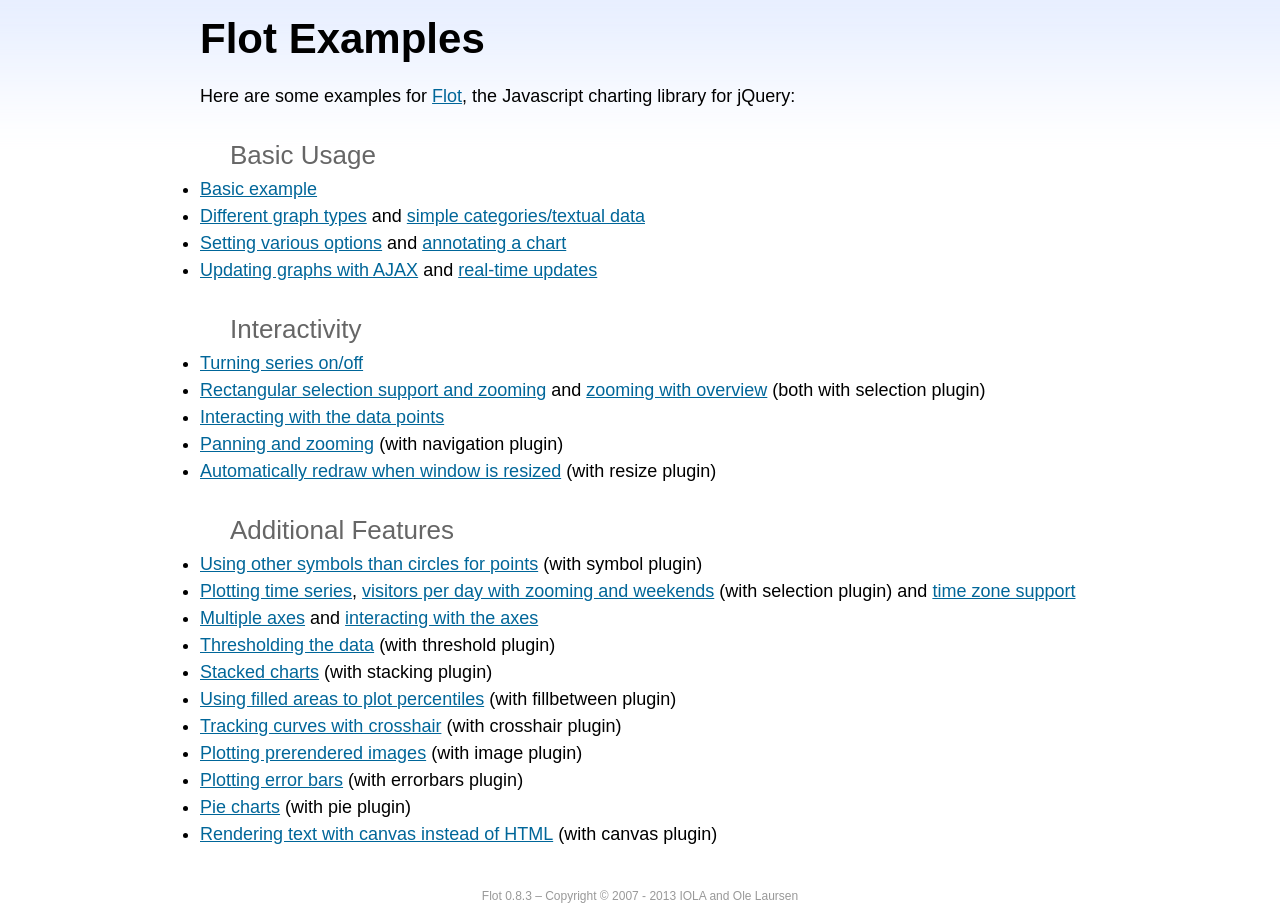
<file: admin/assets/libs/flot/examples/index.html>
<!DOCTYPE html PUBLIC "-//W3C//DTD HTML 4.01//EN" "http://www.w3.org/TR/html4/strict.dtd">
<html>
<head>
	<meta http-equiv="Content-Type" content="text/html; charset=utf-8">
	<title>Flot Examples</title>
	<link href="examples.css" rel="stylesheet" type="text/css">
	<style>

	h3 {
		margin-top: 30px;
		margin-bottom: 5px;
	}

	</style>
	<script language="javascript" type="text/javascript" src="../jquery.js"></script>
	<script language="javascript" type="text/javascript" src="../jquery.flot.js"></script>
	<script type="text/javascript">

	$(function() {

		// Add the Flot version string to the footer

		$("#footer").prepend("Flot " + $.plot.version + " &ndash; ");
	});

	</script>
</head>
<body>

	<div id="header">
		<h2>Flot Examples</h2>
	</div>

	<div id="content">

		<p>Here are some examples for <a href="http://www.flotcharts.org">Flot</a>, the Javascript charting library for jQuery:</p>

		<h3>Basic Usage</h3>

		<ul>
			<li><a href="basic-usage/index.html">Basic example</a></li>
			<li><a href="series-types/index.html">Different graph types</a> and <a href="categories/index.html">simple categories/textual data</a></li>
			<li><a href="basic-options/index.html">Setting various options</a> and <a href="annotating/index.html">annotating a chart</a></li>
			<li><a href="ajax/index.html">Updating graphs with AJAX</a> and <a href="realtime/index.html">real-time updates</a></li>
		</ul>

		<h3>Interactivity</h3>

		<ul>
			<li><a href="series-toggle/index.html">Turning series on/off</a></li>
			<li><a href="selection/index.html">Rectangular selection support and zooming</a> and <a href="zooming/index.html">zooming with overview</a> (both with selection plugin)</li>
			<li><a href="interacting/index.html">Interacting with the data points</a></li>
			<li><a href="navigate/index.html">Panning and zooming</a> (with navigation plugin)</li>
			<li><a href="resize/index.html">Automatically redraw when window is resized</a> (with resize plugin)</li>
		</ul>

		<h3>Additional Features</h3>

		<ul>
			<li><a href="symbols/index.html">Using other symbols than circles for points</a> (with symbol plugin)</li>
			<li><a href="axes-time/index.html">Plotting time series</a>, <a href="visitors/index.html">visitors per day with zooming and weekends</a> (with selection plugin) and <a href="axes-time-zones/index.html">time zone support</a></li>
			<li><a href="axes-multiple/index.html">Multiple axes</a> and <a href="axes-interacting/index.html">interacting with the axes</a></li>
			<li><a href="threshold/index.html">Thresholding the data</a> (with threshold plugin)</li>
			<li><a href="stacking/index.html">Stacked charts</a> (with stacking plugin)</li>
			<li><a href="percentiles/index.html">Using filled areas to plot percentiles</a> (with fillbetween plugin)</li>
			<li><a href="tracking/index.html">Tracking curves with crosshair</a> (with crosshair plugin)</li>
			<li><a href="image/index.html">Plotting prerendered images</a> (with image plugin)</li>
			<li><a href="series-errorbars/index.html">Plotting error bars</a> (with errorbars plugin)</li>
			<li><a href="series-pie/index.html">Pie charts</a> (with pie plugin)</li>
			<li><a href="canvas/index.html">Rendering text with canvas instead of HTML</a> (with canvas plugin)</li>
		</ul>

	</div>

	<div id="footer">
		Copyright &copy; 2007 - 2013 IOLA and Ole Laursen
	</div>

</body>
</html>
</file>
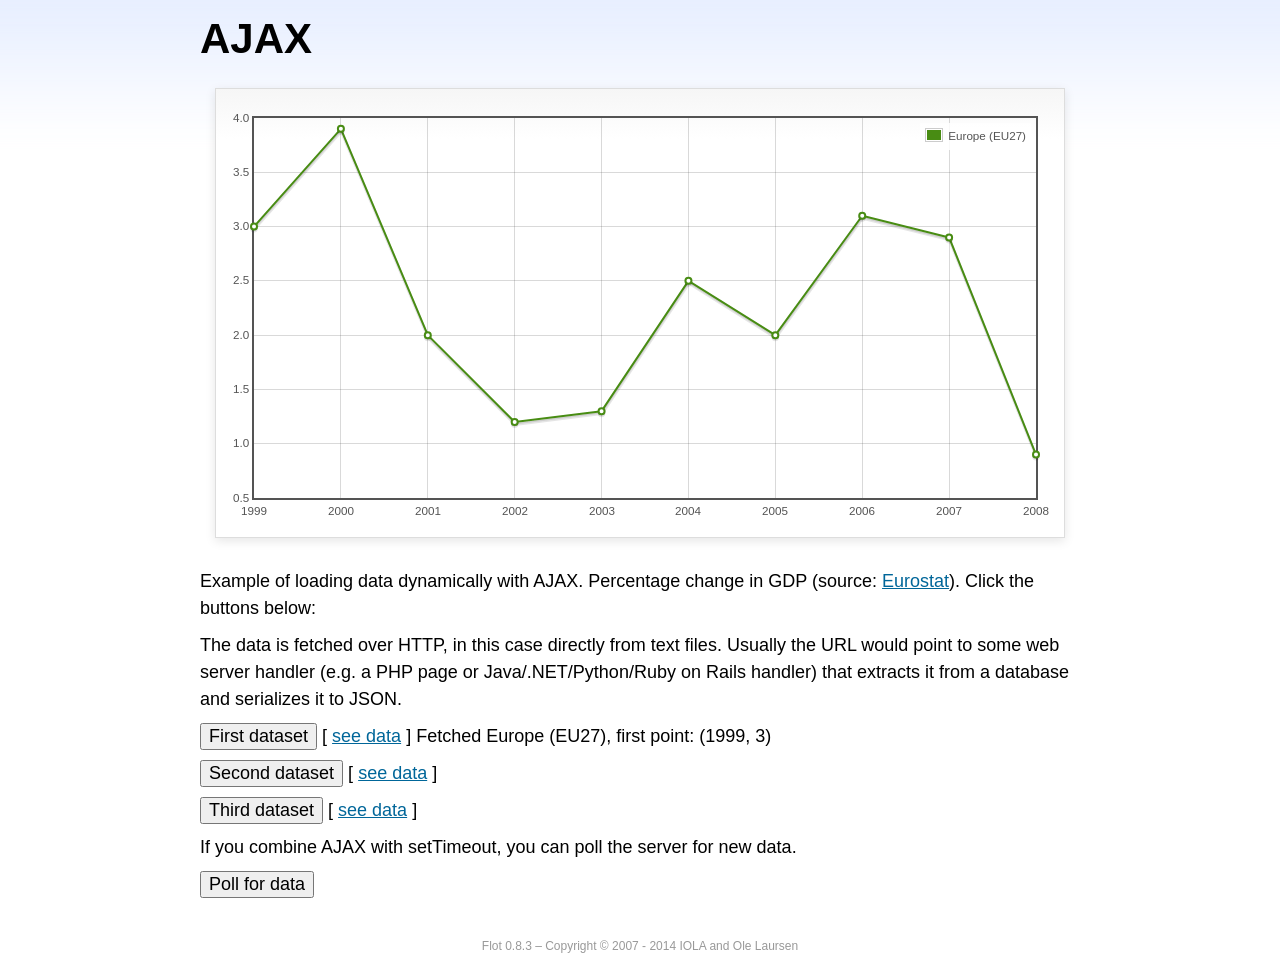
<file: admin/assets/libs/flot/examples/ajax/index.html>
<!DOCTYPE html PUBLIC "-//W3C//DTD HTML 4.01//EN" "http://www.w3.org/TR/html4/strict.dtd">
<html>
<head>
	<meta http-equiv="Content-Type" content="text/html; charset=utf-8">
	<title>Flot Examples: AJAX</title>
	<link href="../examples.css" rel="stylesheet" type="text/css">
	<!--[if lte IE 8]><script language="javascript" type="text/javascript" src="../../excanvas.min.js"></script><![endif]-->
	<script language="javascript" type="text/javascript" src="../../jquery.js"></script>
	<script language="javascript" type="text/javascript" src="../../jquery.flot.js"></script>
	<script type="text/javascript">

	$(function() {

		var options = {
			lines: {
				show: true
			},
			points: {
				show: true
			},
			xaxis: {
				tickDecimals: 0,
				tickSize: 1
			}
		};

		var data = [];

		$.plot("#placeholder", data, options);

		// Fetch one series, adding to what we already have

		var alreadyFetched = {};

		$("button.fetchSeries").click(function () {

			var button = $(this);

			// Find the URL in the link right next to us, then fetch the data

			var dataurl = button.siblings("a").attr("href");

			function onDataReceived(series) {

				// Extract the first coordinate pair; jQuery has parsed it, so
				// the data is now just an ordinary JavaScript object

				var firstcoordinate = "(" + series.data[0][0] + ", " + series.data[0][1] + ")";
				button.siblings("span").text("Fetched " + series.label + ", first point: " + firstcoordinate);

				// Push the new data onto our existing data array

				if (!alreadyFetched[series.label]) {
					alreadyFetched[series.label] = true;
					data.push(series);
				}

				$.plot("#placeholder", data, options);
			}

			$.ajax({
				url: dataurl,
				type: "GET",
				dataType: "json",
				success: onDataReceived
			});
		});

		// Initiate a recurring data update

		$("button.dataUpdate").click(function () {

			data = [];
			alreadyFetched = {};

			$.plot("#placeholder", data, options);

			var iteration = 0;

			function fetchData() {

				++iteration;

				function onDataReceived(series) {

					// Load all the data in one pass; if we only got partial
					// data we could merge it with what we already have.

					data = [ series ];
					$.plot("#placeholder", data, options);
				}

				// Normally we call the same URL - a script connected to a
				// database - but in this case we only have static example
				// files, so we need to modify the URL.

				$.ajax({
					url: "data-eu-gdp-growth-" + iteration + ".json",
					type: "GET",
					dataType: "json",
					success: onDataReceived
				});

				if (iteration < 5) {
					setTimeout(fetchData, 1000);
				} else {
					data = [];
					alreadyFetched = {};
				}
			}

			setTimeout(fetchData, 1000);
		});

		// Load the first series by default, so we don't have an empty plot

		$("button.fetchSeries:first").click();

		// Add the Flot version string to the footer

		$("#footer").prepend("Flot " + $.plot.version + " &ndash; ");
	});

	</script>
</head>
<body>

	<div id="header">
		<h2>AJAX</h2>
	</div>

	<div id="content">

		<div class="demo-container">
			<div id="placeholder" class="demo-placeholder"></div>
		</div>

		<p>Example of loading data dynamically with AJAX. Percentage change in GDP (source: <a href="http://epp.eurostat.ec.europa.eu/tgm/table.do?tab=table&init=1&plugin=1&language=en&pcode=tsieb020">Eurostat</a>). Click the buttons below:</p>

		<p>The data is fetched over HTTP, in this case directly from text files. Usually the URL would point to some web server handler (e.g. a PHP page or Java/.NET/Python/Ruby on Rails handler) that extracts it from a database and serializes it to JSON.</p>

		<p>
			<button class="fetchSeries">First dataset</button>
			[ <a href="data-eu-gdp-growth.json">see data</a> ]
			<span></span>
		</p>

		<p>
			<button class="fetchSeries">Second dataset</button>
			[ <a href="data-japan-gdp-growth.json">see data</a> ]
			<span></span>
		</p>

		<p>
			<button class="fetchSeries">Third dataset</button>
			[ <a href="data-usa-gdp-growth.json">see data</a> ]
			<span></span>
		</p>

		<p>If you combine AJAX with setTimeout, you can poll the server for new data.</p>

		<p>
			<button class="dataUpdate">Poll for data</button>
		</p>

	</div>

	<div id="footer">
		Copyright &copy; 2007 - 2014 IOLA and Ole Laursen
	</div>

</body>
</html>
</file>
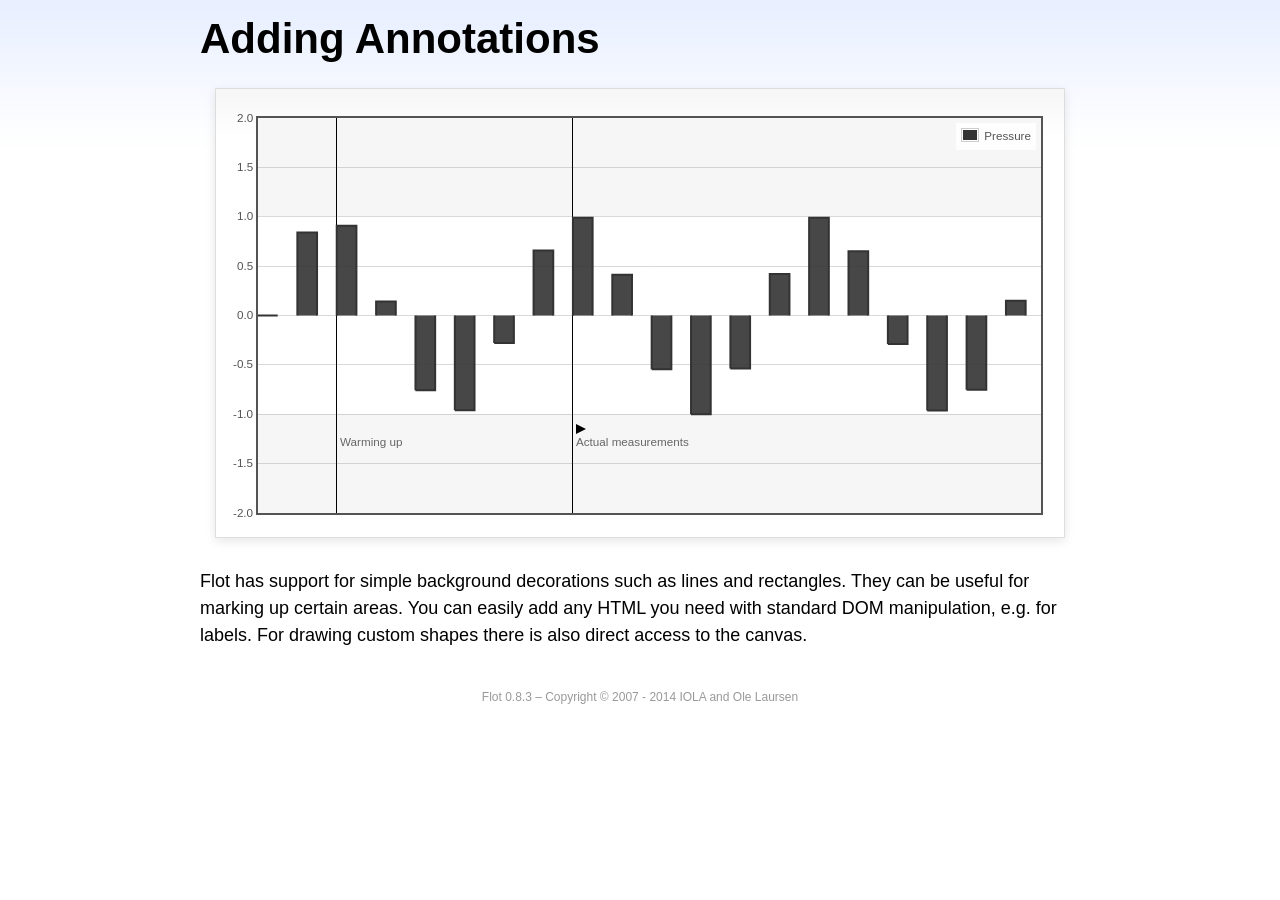
<file: admin/assets/libs/flot/examples/annotating/index.html>
<!DOCTYPE html PUBLIC "-//W3C//DTD HTML 4.01//EN" "http://www.w3.org/TR/html4/strict.dtd">
<html>
<head>
	<meta http-equiv="Content-Type" content="text/html; charset=utf-8">
	<title>Flot Examples: Adding Annotations</title>
	<link href="../examples.css" rel="stylesheet" type="text/css">
	<!--[if lte IE 8]><script language="javascript" type="text/javascript" src="../../excanvas.min.js"></script><![endif]-->
	<script language="javascript" type="text/javascript" src="../../jquery.js"></script>
	<script language="javascript" type="text/javascript" src="../../jquery.flot.js"></script>
	<script type="text/javascript">

	$(function() {

		var d1 = [];
		for (var i = 0; i < 20; ++i) {
			d1.push([i, Math.sin(i)]);
		}

		var data = [{ data: d1, label: "Pressure", color: "#333" }];

		var markings = [
			{ color: "#f6f6f6", yaxis: { from: 1 } },
			{ color: "#f6f6f6", yaxis: { to: -1 } },
			{ color: "#000", lineWidth: 1, xaxis: { from: 2, to: 2 } },
			{ color: "#000", lineWidth: 1, xaxis: { from: 8, to: 8 } }
		];

		var placeholder = $("#placeholder");

		var plot = $.plot(placeholder, data, {
			bars: { show: true, barWidth: 0.5, fill: 0.9 },
			xaxis: { ticks: [], autoscaleMargin: 0.02 },
			yaxis: { min: -2, max: 2 },
			grid: { markings: markings }
		});

		var o = plot.pointOffset({ x: 2, y: -1.2});

		// Append it to the placeholder that Flot already uses for positioning

		placeholder.append("<div style='position:absolute;left:" + (o.left + 4) + "px;top:" + o.top + "px;color:#666;font-size:smaller'>Warming up</div>");

		o = plot.pointOffset({ x: 8, y: -1.2});
		placeholder.append("<div style='position:absolute;left:" + (o.left + 4) + "px;top:" + o.top + "px;color:#666;font-size:smaller'>Actual measurements</div>");

		// Draw a little arrow on top of the last label to demonstrate canvas
		// drawing

		var ctx = plot.getCanvas().getContext("2d");
		ctx.beginPath();
		o.left += 4;
		ctx.moveTo(o.left, o.top);
		ctx.lineTo(o.left, o.top - 10);
		ctx.lineTo(o.left + 10, o.top - 5);
		ctx.lineTo(o.left, o.top);
		ctx.fillStyle = "#000";
		ctx.fill();

		// Add the Flot version string to the footer

		$("#footer").prepend("Flot " + $.plot.version + " &ndash; ");
	});

	</script>
</head>
<body>

	<div id="header">
		<h2>Adding Annotations</h2>
	</div>

	<div id="content">

		<div class="demo-container">
			<div id="placeholder" class="demo-placeholder"></div>
		</div>

		<p>Flot has support for simple background decorations such as lines and rectangles. They can be useful for marking up certain areas. You can easily add any HTML you need with standard DOM manipulation, e.g. for labels. For drawing custom shapes there is also direct access to the canvas.</p>

	</div>

	<div id="footer">
		Copyright &copy; 2007 - 2014 IOLA and Ole Laursen
	</div>

</body>
</html>
</file>
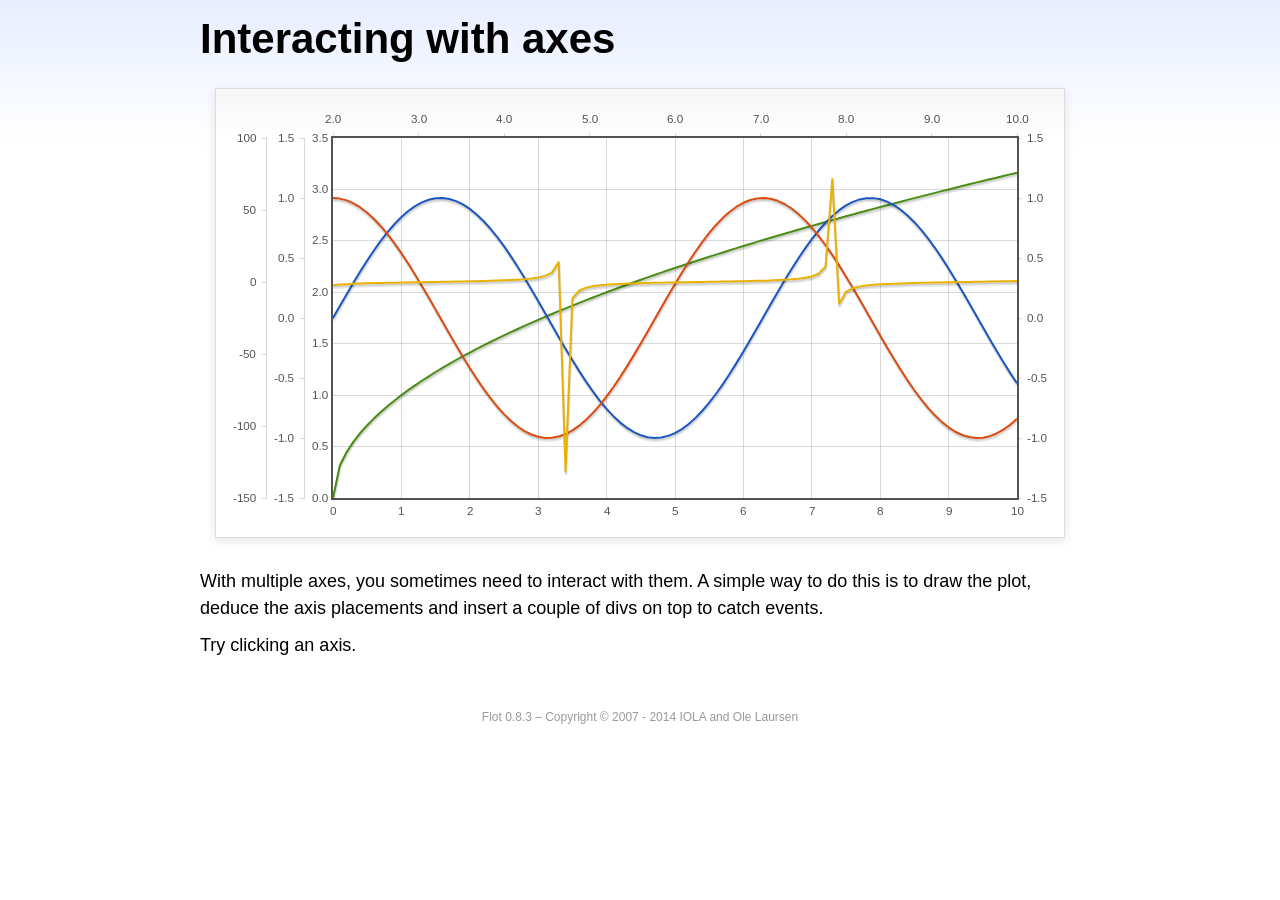
<file: admin/assets/libs/flot/examples/axes-interacting/index.html>
<!DOCTYPE html PUBLIC "-//W3C//DTD HTML 4.01//EN" "http://www.w3.org/TR/html4/strict.dtd">
<html>
<head>
	<meta http-equiv="Content-Type" content="text/html; charset=utf-8">
	<title>Flot Examples: Interacting with axes</title>
	<link href="../examples.css" rel="stylesheet" type="text/css">
	<!--[if lte IE 8]><script language="javascript" type="text/javascript" src="../../excanvas.min.js"></script><![endif]-->
	<script language="javascript" type="text/javascript" src="../../jquery.js"></script>
	<script language="javascript" type="text/javascript" src="../../jquery.flot.js"></script>
	<script type="text/javascript">

	$(function() {

		function generate(start, end, fn) {
			var res = [];
			for (var i = 0; i <= 100; ++i) {
				var x = start + i / 100 * (end - start);
				res.push([x, fn(x)]);
			}
			return res;
		}

		var data = [
			{ data: generate(0, 10, function (x) { return Math.sqrt(x);}), xaxis: 1, yaxis:1 },
			{ data: generate(0, 10, function (x) { return Math.sin(x);}), xaxis: 1, yaxis:2 },
			{ data: generate(0, 10, function (x) { return Math.cos(x);}), xaxis: 1, yaxis:3 },
			{ data: generate(2, 10, function (x) { return Math.tan(x);}), xaxis: 2, yaxis: 4 }
		];

		var plot = $.plot("#placeholder", data, {
			xaxes: [
				{ position: 'bottom' },
				{ position: 'top'}
			],
			yaxes: [
				{ position: 'left' },
				{ position: 'left' },
				{ position: 'right' },
				{ position: 'left' }
			]
		});

		// Create a div for each axis

		$.each(plot.getAxes(), function (i, axis) {
			if (!axis.show)
				return;

			var box = axis.box;

			$("<div class='axisTarget' style='position:absolute; left:" + box.left + "px; top:" + box.top + "px; width:" + box.width +  "px; height:" + box.height + "px'></div>")
				.data("axis.direction", axis.direction)
				.data("axis.n", axis.n)
				.css({ backgroundColor: "#f00", opacity: 0, cursor: "pointer" })
				.appendTo(plot.getPlaceholder())
				.hover(
					function () { $(this).css({ opacity: 0.10 }) },
					function () { $(this).css({ opacity: 0 }) }
				)
				.click(function () {
					$("#click").text("You clicked the " + axis.direction + axis.n + "axis!")
				});
		});

		// Add the Flot version string to the footer

		$("#footer").prepend("Flot " + $.plot.version + " &ndash; ");
	});

	</script>
</head>
<body>

	<div id="header">
		<h2>Interacting with axes</h2>
	</div>

	<div id="content">

		<div class="demo-container">
			<div id="placeholder" class="demo-placeholder"></div>
		</div>

		<p>With multiple axes, you sometimes need to interact with them. A simple way to do this is to draw the plot, deduce the axis placements and insert a couple of divs on top to catch events.</p>

		<p>Try clicking an axis.</p>

		<p id="click"></p>

	</div>

	<div id="footer">
		Copyright &copy; 2007 - 2014 IOLA and Ole Laursen
	</div>

</body>
</html>
</file>
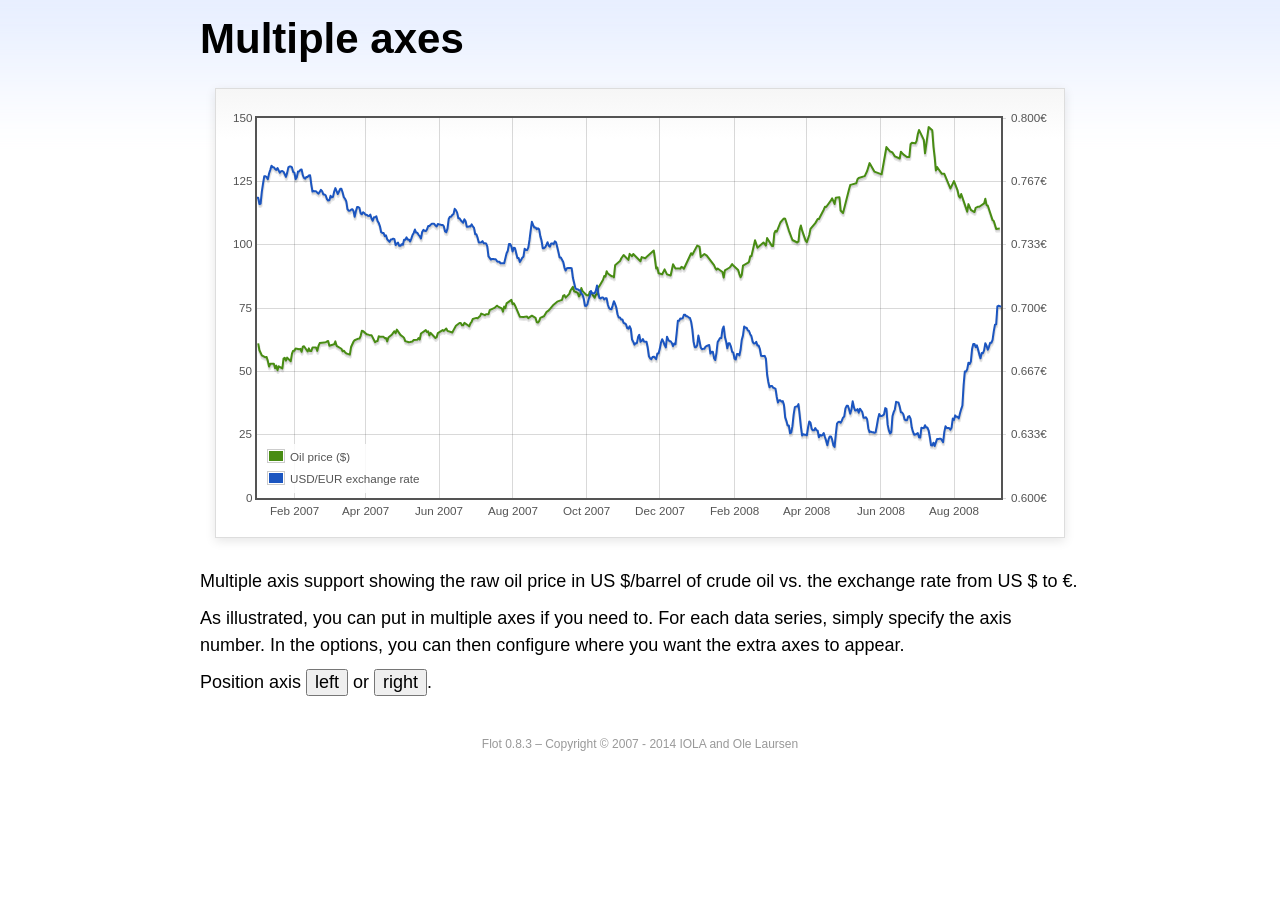
<file: admin/assets/libs/flot/examples/axes-multiple/index.html>
<!DOCTYPE html PUBLIC "-//W3C//DTD HTML 4.01//EN" "http://www.w3.org/TR/html4/strict.dtd">
<html>
<head>
	<meta http-equiv="Content-Type" content="text/html; charset=utf-8">
	<title>Flot Examples: Multiple Axes</title>
	<link href="../examples.css" rel="stylesheet" type="text/css">
	<!--[if lte IE 8]><script language="javascript" type="text/javascript" src="../../excanvas.min.js"></script><![endif]-->
	<script language="javascript" type="text/javascript" src="../../jquery.js"></script>
	<script language="javascript" type="text/javascript" src="../../jquery.flot.js"></script>
	<script language="javascript" type="text/javascript" src="../../jquery.flot.time.js"></script>
	<script type="text/javascript">

	$(function() {

		var oilprices = [[1167692400000,61.05], [1167778800000,58.32], [1167865200000,57.35], [1167951600000,56.31], [1168210800000,55.55], [1168297200000,55.64], [1168383600000,54.02], [1168470000000,51.88], [1168556400000,52.99], [1168815600000,52.99], [1168902000000,51.21], [1168988400000,52.24], [1169074800000,50.48], [1169161200000,51.99], [1169420400000,51.13], [1169506800000,55.04], [1169593200000,55.37], [1169679600000,54.23], [1169766000000,55.42], [1170025200000,54.01], [1170111600000,56.97], [1170198000000,58.14], [1170284400000,58.14], [1170370800000,59.02], [1170630000000,58.74], [1170716400000,58.88], [1170802800000,57.71], [1170889200000,59.71], [1170975600000,59.89], [1171234800000,57.81], [1171321200000,59.06], [1171407600000,58.00], [1171494000000,57.99], [1171580400000,59.39], [1171839600000,59.39], [1171926000000,58.07], [1172012400000,60.07], [1172098800000,61.14], [1172444400000,61.39], [1172530800000,61.46], [1172617200000,61.79], [1172703600000,62.00], [1172790000000,60.07], [1173135600000,60.69], [1173222000000,61.82], [1173308400000,60.05], [1173654000000,58.91], [1173740400000,57.93], [1173826800000,58.16], [1173913200000,57.55], [1173999600000,57.11], [1174258800000,56.59], [1174345200000,59.61], [1174518000000,61.69], [1174604400000,62.28], [1174860000000,62.91], [1174946400000,62.93], [1175032800000,64.03], [1175119200000,66.03], [1175205600000,65.87], [1175464800000,64.64], [1175637600000,64.38], [1175724000000,64.28], [1175810400000,64.28], [1176069600000,61.51], [1176156000000,61.89], [1176242400000,62.01], [1176328800000,63.85], [1176415200000,63.63], [1176674400000,63.61], [1176760800000,63.10], [1176847200000,63.13], [1176933600000,61.83], [1177020000000,63.38], [1177279200000,64.58], [1177452000000,65.84], [1177538400000,65.06], [1177624800000,66.46], [1177884000000,64.40], [1178056800000,63.68], [1178143200000,63.19], [1178229600000,61.93], [1178488800000,61.47], [1178575200000,61.55], [1178748000000,61.81], [1178834400000,62.37], [1179093600000,62.46], [1179180000000,63.17], [1179266400000,62.55], [1179352800000,64.94], [1179698400000,66.27], [1179784800000,65.50], [1179871200000,65.77], [1179957600000,64.18], [1180044000000,65.20], [1180389600000,63.15], [1180476000000,63.49], [1180562400000,65.08], [1180908000000,66.30], [1180994400000,65.96], [1181167200000,66.93], [1181253600000,65.98], [1181599200000,65.35], [1181685600000,66.26], [1181858400000,68.00], [1182117600000,69.09], [1182204000000,69.10], [1182290400000,68.19], [1182376800000,68.19], [1182463200000,69.14], [1182722400000,68.19], [1182808800000,67.77], [1182895200000,68.97], [1182981600000,69.57], [1183068000000,70.68], [1183327200000,71.09], [1183413600000,70.92], [1183586400000,71.81], [1183672800000,72.81], [1183932000000,72.19], [1184018400000,72.56], [1184191200000,72.50], [1184277600000,74.15], [1184623200000,75.05], [1184796000000,75.92], [1184882400000,75.57], [1185141600000,74.89], [1185228000000,73.56], [1185314400000,75.57], [1185400800000,74.95], [1185487200000,76.83], [1185832800000,78.21], [1185919200000,76.53], [1186005600000,76.86], [1186092000000,76.00], [1186437600000,71.59], [1186696800000,71.47], [1186956000000,71.62], [1187042400000,71.00], [1187301600000,71.98], [1187560800000,71.12], [1187647200000,69.47], [1187733600000,69.26], [1187820000000,69.83], [1187906400000,71.09], [1188165600000,71.73], [1188338400000,73.36], [1188511200000,74.04], [1188856800000,76.30], [1189116000000,77.49], [1189461600000,78.23], [1189548000000,79.91], [1189634400000,80.09], [1189720800000,79.10], [1189980000000,80.57], [1190066400000,81.93], [1190239200000,83.32], [1190325600000,81.62], [1190584800000,80.95], [1190671200000,79.53], [1190757600000,80.30], [1190844000000,82.88], [1190930400000,81.66], [1191189600000,80.24], [1191276000000,80.05], [1191362400000,79.94], [1191448800000,81.44], [1191535200000,81.22], [1191794400000,79.02], [1191880800000,80.26], [1191967200000,80.30], [1192053600000,83.08], [1192140000000,83.69], [1192399200000,86.13], [1192485600000,87.61], [1192572000000,87.40], [1192658400000,89.47], [1192744800000,88.60], [1193004000000,87.56], [1193090400000,87.56], [1193176800000,87.10], [1193263200000,91.86], [1193612400000,93.53], [1193698800000,94.53], [1193871600000,95.93], [1194217200000,93.98], [1194303600000,96.37], [1194476400000,95.46], [1194562800000,96.32], [1195081200000,93.43], [1195167600000,95.10], [1195426800000,94.64], [1195513200000,95.10], [1196031600000,97.70], [1196118000000,94.42], [1196204400000,90.62], [1196290800000,91.01], [1196377200000,88.71], [1196636400000,88.32], [1196809200000,90.23], [1196982000000,88.28], [1197241200000,87.86], [1197327600000,90.02], [1197414000000,92.25], [1197586800000,90.63], [1197846000000,90.63], [1197932400000,90.49], [1198018800000,91.24], [1198105200000,91.06], [1198191600000,90.49], [1198710000000,96.62], [1198796400000,96.00], [1199142000000,99.62], [1199314800000,99.18], [1199401200000,95.09], [1199660400000,96.33], [1199833200000,95.67], [1200351600000,91.90], [1200438000000,90.84], [1200524400000,90.13], [1200610800000,90.57], [1200956400000,89.21], [1201042800000,86.99], [1201129200000,89.85], [1201474800000,90.99], [1201561200000,91.64], [1201647600000,92.33], [1201734000000,91.75], [1202079600000,90.02], [1202166000000,88.41], [1202252400000,87.14], [1202338800000,88.11], [1202425200000,91.77], [1202770800000,92.78], [1202857200000,93.27], [1202943600000,95.46], [1203030000000,95.46], [1203289200000,101.74], [1203462000000,98.81], [1203894000000,100.88], [1204066800000,99.64], [1204153200000,102.59], [1204239600000,101.84], [1204498800000,99.52], [1204585200000,99.52], [1204671600000,104.52], [1204758000000,105.47], [1204844400000,105.15], [1205103600000,108.75], [1205276400000,109.92], [1205362800000,110.33], [1205449200000,110.21], [1205708400000,105.68], [1205967600000,101.84], [1206313200000,100.86], [1206399600000,101.22], [1206486000000,105.90], [1206572400000,107.58], [1206658800000,105.62], [1206914400000,101.58], [1207000800000,100.98], [1207173600000,103.83], [1207260000000,106.23], [1207605600000,108.50], [1207778400000,110.11], [1207864800000,110.14], [1208210400000,113.79], [1208296800000,114.93], [1208383200000,114.86], [1208728800000,117.48], [1208815200000,118.30], [1208988000000,116.06], [1209074400000,118.52], [1209333600000,118.75], [1209420000000,113.46], [1209592800000,112.52], [1210024800000,121.84], [1210111200000,123.53], [1210197600000,123.69], [1210543200000,124.23], [1210629600000,125.80], [1210716000000,126.29], [1211148000000,127.05], [1211320800000,129.07], [1211493600000,132.19], [1211839200000,128.85], [1212357600000,127.76], [1212703200000,138.54], [1212962400000,136.80], [1213135200000,136.38], [1213308000000,134.86], [1213653600000,134.01], [1213740000000,136.68], [1213912800000,135.65], [1214172000000,134.62], [1214258400000,134.62], [1214344800000,134.62], [1214431200000,139.64], [1214517600000,140.21], [1214776800000,140.00], [1214863200000,140.97], [1214949600000,143.57], [1215036000000,145.29], [1215381600000,141.37], [1215468000000,136.04], [1215727200000,146.40], [1215986400000,145.18], [1216072800000,138.74], [1216159200000,134.60], [1216245600000,129.29], [1216332000000,130.65], [1216677600000,127.95], [1216850400000,127.95], [1217282400000,122.19], [1217455200000,124.08], [1217541600000,125.10], [1217800800000,121.41], [1217887200000,119.17], [1217973600000,118.58], [1218060000000,120.02], [1218405600000,114.45], [1218492000000,113.01], [1218578400000,116.00], [1218751200000,113.77], [1219010400000,112.87], [1219096800000,114.53], [1219269600000,114.98], [1219356000000,114.98], [1219701600000,116.27], [1219788000000,118.15], [1219874400000,115.59], [1219960800000,115.46], [1220306400000,109.71], [1220392800000,109.35], [1220565600000,106.23], [1220824800000,106.34]];

		var exchangerates = [[1167606000000,0.7580], [1167692400000,0.7580], [1167778800000,0.75470], [1167865200000,0.75490], [1167951600000,0.76130], [1168038000000,0.76550], [1168124400000,0.76930], [1168210800000,0.76940], [1168297200000,0.76880], [1168383600000,0.76780], [1168470000000,0.77080], [1168556400000,0.77270], [1168642800000,0.77490], [1168729200000,0.77410], [1168815600000,0.77410], [1168902000000,0.77320], [1168988400000,0.77270], [1169074800000,0.77370], [1169161200000,0.77240], [1169247600000,0.77120], [1169334000000,0.7720], [1169420400000,0.77210], [1169506800000,0.77170], [1169593200000,0.77040], [1169679600000,0.7690], [1169766000000,0.77110], [1169852400000,0.7740], [1169938800000,0.77450], [1170025200000,0.77450], [1170111600000,0.7740], [1170198000000,0.77160], [1170284400000,0.77130], [1170370800000,0.76780], [1170457200000,0.76880], [1170543600000,0.77180], [1170630000000,0.77180], [1170716400000,0.77280], [1170802800000,0.77290], [1170889200000,0.76980], [1170975600000,0.76850], [1171062000000,0.76810], [1171148400000,0.7690], [1171234800000,0.7690], [1171321200000,0.76980], [1171407600000,0.76990], [1171494000000,0.76510], [1171580400000,0.76130], [1171666800000,0.76160], [1171753200000,0.76140], [1171839600000,0.76140], [1171926000000,0.76070], [1172012400000,0.76020], [1172098800000,0.76110], [1172185200000,0.76220], [1172271600000,0.76150], [1172358000000,0.75980], [1172444400000,0.75980], [1172530800000,0.75920], [1172617200000,0.75730], [1172703600000,0.75660], [1172790000000,0.75670], [1172876400000,0.75910], [1172962800000,0.75820], [1173049200000,0.75850], [1173135600000,0.76130], [1173222000000,0.76310], [1173308400000,0.76150], [1173394800000,0.760], [1173481200000,0.76130], [1173567600000,0.76270], [1173654000000,0.76270], [1173740400000,0.76080], [1173826800000,0.75830], [1173913200000,0.75750], [1173999600000,0.75620], [1174086000000,0.7520], [1174172400000,0.75120], [1174258800000,0.75120], [1174345200000,0.75170], [1174431600000,0.7520], [1174518000000,0.75110], [1174604400000,0.7480], [1174690800000,0.75090], [1174777200000,0.75310], [1174860000000,0.75310], [1174946400000,0.75270], [1175032800000,0.74980], [1175119200000,0.74930], [1175205600000,0.75040], [1175292000000,0.750], [1175378400000,0.74910], [1175464800000,0.74910], [1175551200000,0.74850], [1175637600000,0.74840], [1175724000000,0.74920], [1175810400000,0.74710], [1175896800000,0.74590], [1175983200000,0.74770], [1176069600000,0.74770], [1176156000000,0.74830], [1176242400000,0.74580], [1176328800000,0.74480], [1176415200000,0.7430], [1176501600000,0.73990], [1176588000000,0.73950], [1176674400000,0.73950], [1176760800000,0.73780], [1176847200000,0.73820], [1176933600000,0.73620], [1177020000000,0.73550], [1177106400000,0.73480], [1177192800000,0.73610], [1177279200000,0.73610], [1177365600000,0.73650], [1177452000000,0.73620], [1177538400000,0.73310], [1177624800000,0.73390], [1177711200000,0.73440], [1177797600000,0.73270], [1177884000000,0.73270], [1177970400000,0.73360], [1178056800000,0.73330], [1178143200000,0.73590], [1178229600000,0.73590], [1178316000000,0.73720], [1178402400000,0.7360], [1178488800000,0.7360], [1178575200000,0.7350], [1178661600000,0.73650], [1178748000000,0.73840], [1178834400000,0.73950], [1178920800000,0.74130], [1179007200000,0.73970], [1179093600000,0.73960], [1179180000000,0.73850], [1179266400000,0.73780], [1179352800000,0.73660], [1179439200000,0.740], [1179525600000,0.74110], [1179612000000,0.74060], [1179698400000,0.74050], [1179784800000,0.74140], [1179871200000,0.74310], [1179957600000,0.74310], [1180044000000,0.74380], [1180130400000,0.74430], [1180216800000,0.74430], [1180303200000,0.74430], [1180389600000,0.74340], [1180476000000,0.74290], [1180562400000,0.74420], [1180648800000,0.7440], [1180735200000,0.74390], [1180821600000,0.74370], [1180908000000,0.74370], [1180994400000,0.74290], [1181080800000,0.74030], [1181167200000,0.73990], [1181253600000,0.74180], [1181340000000,0.74680], [1181426400000,0.7480], [1181512800000,0.7480], [1181599200000,0.7490], [1181685600000,0.74940], [1181772000000,0.75220], [1181858400000,0.75150], [1181944800000,0.75020], [1182031200000,0.74720], [1182117600000,0.74720], [1182204000000,0.74620], [1182290400000,0.74550], [1182376800000,0.74490], [1182463200000,0.74670], [1182549600000,0.74580], [1182636000000,0.74270], [1182722400000,0.74270], [1182808800000,0.7430], [1182895200000,0.74290], [1182981600000,0.7440], [1183068000000,0.7430], [1183154400000,0.74220], [1183240800000,0.73880], [1183327200000,0.73880], [1183413600000,0.73690], [1183500000000,0.73450], [1183586400000,0.73450], [1183672800000,0.73450], [1183759200000,0.73520], [1183845600000,0.73410], [1183932000000,0.73410], [1184018400000,0.7340], [1184104800000,0.73240], [1184191200000,0.72720], [1184277600000,0.72640], [1184364000000,0.72550], [1184450400000,0.72580], [1184536800000,0.72580], [1184623200000,0.72560], [1184709600000,0.72570], [1184796000000,0.72470], [1184882400000,0.72430], [1184968800000,0.72440], [1185055200000,0.72350], [1185141600000,0.72350], [1185228000000,0.72350], [1185314400000,0.72350], [1185400800000,0.72620], [1185487200000,0.72880], [1185573600000,0.73010], [1185660000000,0.73370], [1185746400000,0.73370], [1185832800000,0.73240], [1185919200000,0.72970], [1186005600000,0.73170], [1186092000000,0.73150], [1186178400000,0.72880], [1186264800000,0.72630], [1186351200000,0.72630], [1186437600000,0.72420], [1186524000000,0.72530], [1186610400000,0.72640], [1186696800000,0.7270], [1186783200000,0.73120], [1186869600000,0.73050], [1186956000000,0.73050], [1187042400000,0.73180], [1187128800000,0.73580], [1187215200000,0.74090], [1187301600000,0.74540], [1187388000000,0.74370], [1187474400000,0.74240], [1187560800000,0.74240], [1187647200000,0.74150], [1187733600000,0.74190], [1187820000000,0.74140], [1187906400000,0.73770], [1187992800000,0.73550], [1188079200000,0.73150], [1188165600000,0.73150], [1188252000000,0.7320], [1188338400000,0.73320], [1188424800000,0.73460], [1188511200000,0.73280], [1188597600000,0.73230], [1188684000000,0.7340], [1188770400000,0.7340], [1188856800000,0.73360], [1188943200000,0.73510], [1189029600000,0.73460], [1189116000000,0.73210], [1189202400000,0.72940], [1189288800000,0.72660], [1189375200000,0.72660], [1189461600000,0.72540], [1189548000000,0.72420], [1189634400000,0.72130], [1189720800000,0.71970], [1189807200000,0.72090], [1189893600000,0.7210], [1189980000000,0.7210], [1190066400000,0.7210], [1190152800000,0.72090], [1190239200000,0.71590], [1190325600000,0.71330], [1190412000000,0.71050], [1190498400000,0.70990], [1190584800000,0.70990], [1190671200000,0.70930], [1190757600000,0.70930], [1190844000000,0.70760], [1190930400000,0.7070], [1191016800000,0.70490], [1191103200000,0.70120], [1191189600000,0.70110], [1191276000000,0.70190], [1191362400000,0.70460], [1191448800000,0.70630], [1191535200000,0.70890], [1191621600000,0.70770], [1191708000000,0.70770], [1191794400000,0.70770], [1191880800000,0.70910], [1191967200000,0.71180], [1192053600000,0.70790], [1192140000000,0.70530], [1192226400000,0.7050], [1192312800000,0.70550], [1192399200000,0.70550], [1192485600000,0.70450], [1192572000000,0.70510], [1192658400000,0.70510], [1192744800000,0.70170], [1192831200000,0.70], [1192917600000,0.69950], [1193004000000,0.69940], [1193090400000,0.70140], [1193176800000,0.70360], [1193263200000,0.70210], [1193349600000,0.70020], [1193436000000,0.69670], [1193522400000,0.6950], [1193612400000,0.6950], [1193698800000,0.69390], [1193785200000,0.6940], [1193871600000,0.69220], [1193958000000,0.69190], [1194044400000,0.69140], [1194130800000,0.68940], [1194217200000,0.68910], [1194303600000,0.69040], [1194390000000,0.6890], [1194476400000,0.68340], [1194562800000,0.68230], [1194649200000,0.68070], [1194735600000,0.68150], [1194822000000,0.68150], [1194908400000,0.68470], [1194994800000,0.68590], [1195081200000,0.68220], [1195167600000,0.68270], [1195254000000,0.68370], [1195340400000,0.68230], [1195426800000,0.68220], [1195513200000,0.68220], [1195599600000,0.67920], [1195686000000,0.67460], [1195772400000,0.67350], [1195858800000,0.67310], [1195945200000,0.67420], [1196031600000,0.67440], [1196118000000,0.67390], [1196204400000,0.67310], [1196290800000,0.67610], [1196377200000,0.67610], [1196463600000,0.67850], [1196550000000,0.68180], [1196636400000,0.68360], [1196722800000,0.68230], [1196809200000,0.68050], [1196895600000,0.67930], [1196982000000,0.68490], [1197068400000,0.68330], [1197154800000,0.68250], [1197241200000,0.68250], [1197327600000,0.68160], [1197414000000,0.67990], [1197500400000,0.68130], [1197586800000,0.68090], [1197673200000,0.68680], [1197759600000,0.69330], [1197846000000,0.69330], [1197932400000,0.69450], [1198018800000,0.69440], [1198105200000,0.69460], [1198191600000,0.69640], [1198278000000,0.69650], [1198364400000,0.69560], [1198450800000,0.69560], [1198537200000,0.6950], [1198623600000,0.69480], [1198710000000,0.69280], [1198796400000,0.68870], [1198882800000,0.68240], [1198969200000,0.67940], [1199055600000,0.67940], [1199142000000,0.68030], [1199228400000,0.68550], [1199314800000,0.68240], [1199401200000,0.67910], [1199487600000,0.67830], [1199574000000,0.67850], [1199660400000,0.67850], [1199746800000,0.67970], [1199833200000,0.680], [1199919600000,0.68030], [1200006000000,0.68050], [1200092400000,0.6760], [1200178800000,0.6770], [1200265200000,0.6770], [1200351600000,0.67360], [1200438000000,0.67260], [1200524400000,0.67640], [1200610800000,0.68210], [1200697200000,0.68310], [1200783600000,0.68420], [1200870000000,0.68420], [1200956400000,0.68870], [1201042800000,0.69030], [1201129200000,0.68480], [1201215600000,0.68240], [1201302000000,0.67880], [1201388400000,0.68140], [1201474800000,0.68140], [1201561200000,0.67970], [1201647600000,0.67690], [1201734000000,0.67650], [1201820400000,0.67330], [1201906800000,0.67290], [1201993200000,0.67580], [1202079600000,0.67580], [1202166000000,0.6750], [1202252400000,0.6780], [1202338800000,0.68330], [1202425200000,0.68560], [1202511600000,0.69030], [1202598000000,0.68960], [1202684400000,0.68960], [1202770800000,0.68820], [1202857200000,0.68790], [1202943600000,0.68620], [1203030000000,0.68520], [1203116400000,0.68230], [1203202800000,0.68130], [1203289200000,0.68130], [1203375600000,0.68220], [1203462000000,0.68020], [1203548400000,0.68020], [1203634800000,0.67840], [1203721200000,0.67480], [1203807600000,0.67470], [1203894000000,0.67470], [1203980400000,0.67480], [1204066800000,0.67330], [1204153200000,0.6650], [1204239600000,0.66110], [1204326000000,0.65830], [1204412400000,0.6590], [1204498800000,0.6590], [1204585200000,0.65810], [1204671600000,0.65780], [1204758000000,0.65740], [1204844400000,0.65320], [1204930800000,0.65020], [1205017200000,0.65140], [1205103600000,0.65140], [1205190000000,0.65070], [1205276400000,0.6510], [1205362800000,0.64890], [1205449200000,0.64240], [1205535600000,0.64060], [1205622000000,0.63820], [1205708400000,0.63820], [1205794800000,0.63410], [1205881200000,0.63440], [1205967600000,0.63780], [1206054000000,0.64390], [1206140400000,0.64780], [1206226800000,0.64810], [1206313200000,0.64810], [1206399600000,0.64940], [1206486000000,0.64380], [1206572400000,0.63770], [1206658800000,0.63290], [1206745200000,0.63360], [1206831600000,0.63330], [1206914400000,0.63330], [1207000800000,0.6330], [1207087200000,0.63710], [1207173600000,0.64030], [1207260000000,0.63960], [1207346400000,0.63640], [1207432800000,0.63560], [1207519200000,0.63560], [1207605600000,0.63680], [1207692000000,0.63570], [1207778400000,0.63540], [1207864800000,0.6320], [1207951200000,0.63320], [1208037600000,0.63280], [1208124000000,0.63310], [1208210400000,0.63420], [1208296800000,0.63210], [1208383200000,0.63020], [1208469600000,0.62780], [1208556000000,0.63080], [1208642400000,0.63240], [1208728800000,0.63240], [1208815200000,0.63070], [1208901600000,0.62770], [1208988000000,0.62690], [1209074400000,0.63350], [1209160800000,0.63920], [1209247200000,0.640], [1209333600000,0.64010], [1209420000000,0.63960], [1209506400000,0.64070], [1209592800000,0.64230], [1209679200000,0.64290], [1209765600000,0.64720], [1209852000000,0.64850], [1209938400000,0.64860], [1210024800000,0.64670], [1210111200000,0.64440], [1210197600000,0.64670], [1210284000000,0.65090], [1210370400000,0.64780], [1210456800000,0.64610], [1210543200000,0.64610], [1210629600000,0.64680], [1210716000000,0.64490], [1210802400000,0.6470], [1210888800000,0.64610], [1210975200000,0.64520], [1211061600000,0.64220], [1211148000000,0.64220], [1211234400000,0.64250], [1211320800000,0.64140], [1211407200000,0.63660], [1211493600000,0.63460], [1211580000000,0.6350], [1211666400000,0.63460], [1211752800000,0.63460], [1211839200000,0.63430], [1211925600000,0.63460], [1212012000000,0.63790], [1212098400000,0.64160], [1212184800000,0.64420], [1212271200000,0.64310], [1212357600000,0.64310], [1212444000000,0.64350], [1212530400000,0.6440], [1212616800000,0.64730], [1212703200000,0.64690], [1212789600000,0.63860], [1212876000000,0.63560], [1212962400000,0.6340], [1213048800000,0.63460], [1213135200000,0.6430], [1213221600000,0.64520], [1213308000000,0.64670], [1213394400000,0.65060], [1213480800000,0.65040], [1213567200000,0.65030], [1213653600000,0.64810], [1213740000000,0.64510], [1213826400000,0.6450], [1213912800000,0.64410], [1213999200000,0.64140], [1214085600000,0.64090], [1214172000000,0.64090], [1214258400000,0.64280], [1214344800000,0.64310], [1214431200000,0.64180], [1214517600000,0.63710], [1214604000000,0.63490], [1214690400000,0.63330], [1214776800000,0.63340], [1214863200000,0.63380], [1214949600000,0.63420], [1215036000000,0.6320], [1215122400000,0.63180], [1215208800000,0.6370], [1215295200000,0.63680], [1215381600000,0.63680], [1215468000000,0.63830], [1215554400000,0.63710], [1215640800000,0.63710], [1215727200000,0.63550], [1215813600000,0.6320], [1215900000000,0.62770], [1215986400000,0.62760], [1216072800000,0.62910], [1216159200000,0.62740], [1216245600000,0.62930], [1216332000000,0.63110], [1216418400000,0.6310], [1216504800000,0.63120], [1216591200000,0.63120], [1216677600000,0.63040], [1216764000000,0.62940], [1216850400000,0.63480], [1216936800000,0.63780], [1217023200000,0.63680], [1217109600000,0.63680], [1217196000000,0.63680], [1217282400000,0.6360], [1217368800000,0.6370], [1217455200000,0.64180], [1217541600000,0.64110], [1217628000000,0.64350], [1217714400000,0.64270], [1217800800000,0.64270], [1217887200000,0.64190], [1217973600000,0.64460], [1218060000000,0.64680], [1218146400000,0.64870], [1218232800000,0.65940], [1218319200000,0.66660], [1218405600000,0.66660], [1218492000000,0.66780], [1218578400000,0.67120], [1218664800000,0.67050], [1218751200000,0.67180], [1218837600000,0.67840], [1218924000000,0.68110], [1219010400000,0.68110], [1219096800000,0.67940], [1219183200000,0.68040], [1219269600000,0.67810], [1219356000000,0.67560], [1219442400000,0.67350], [1219528800000,0.67630], [1219615200000,0.67620], [1219701600000,0.67770], [1219788000000,0.68150], [1219874400000,0.68020], [1219960800000,0.6780], [1220047200000,0.67960], [1220133600000,0.68170], [1220220000000,0.68170], [1220306400000,0.68320], [1220392800000,0.68770], [1220479200000,0.69120], [1220565600000,0.69140], [1220652000000,0.70090], [1220738400000,0.70120], [1220824800000,0.7010], [1220911200000,0.70050]];

		function euroFormatter(v, axis) {
			return v.toFixed(axis.tickDecimals) + "€";
		}

		function doPlot(position) {
			$.plot("#placeholder", [
				{ data: oilprices, label: "Oil price ($)" },
				{ data: exchangerates, label: "USD/EUR exchange rate", yaxis: 2 }
			], {
				xaxes: [ { mode: "time" } ],
				yaxes: [ { min: 0 }, {
					// align if we are to the right
					alignTicksWithAxis: position == "right" ? 1 : null,
					position: position,
					tickFormatter: euroFormatter
				} ],
				legend: { position: "sw" }
			});
		}

		doPlot("right");

		$("button").click(function () {
			doPlot($(this).text());
		});

		// Add the Flot version string to the footer

		$("#footer").prepend("Flot " + $.plot.version + " &ndash; ");
	});

	</script>
</head>
<body>

	<div id="header">
		<h2>Multiple axes</h2>
	</div>

	<div id="content">

		<div class="demo-container">
			<div id="placeholder" class="demo-placeholder"></div>
		</div>

		<p>Multiple axis support showing the raw oil price in US $/barrel of crude oil vs. the exchange rate from US $ to €.</p>

		<p>As illustrated, you can put in multiple axes if you need to. For each data series, simply specify the axis number. In the options, you can then configure where you want the extra axes to appear.</p>

		<p>Position axis <button>left</button> or <button>right</button>.</p>

	</div>

	<div id="footer">
		Copyright &copy; 2007 - 2014 IOLA and Ole Laursen
	</div>

</body>
</html>
</file>
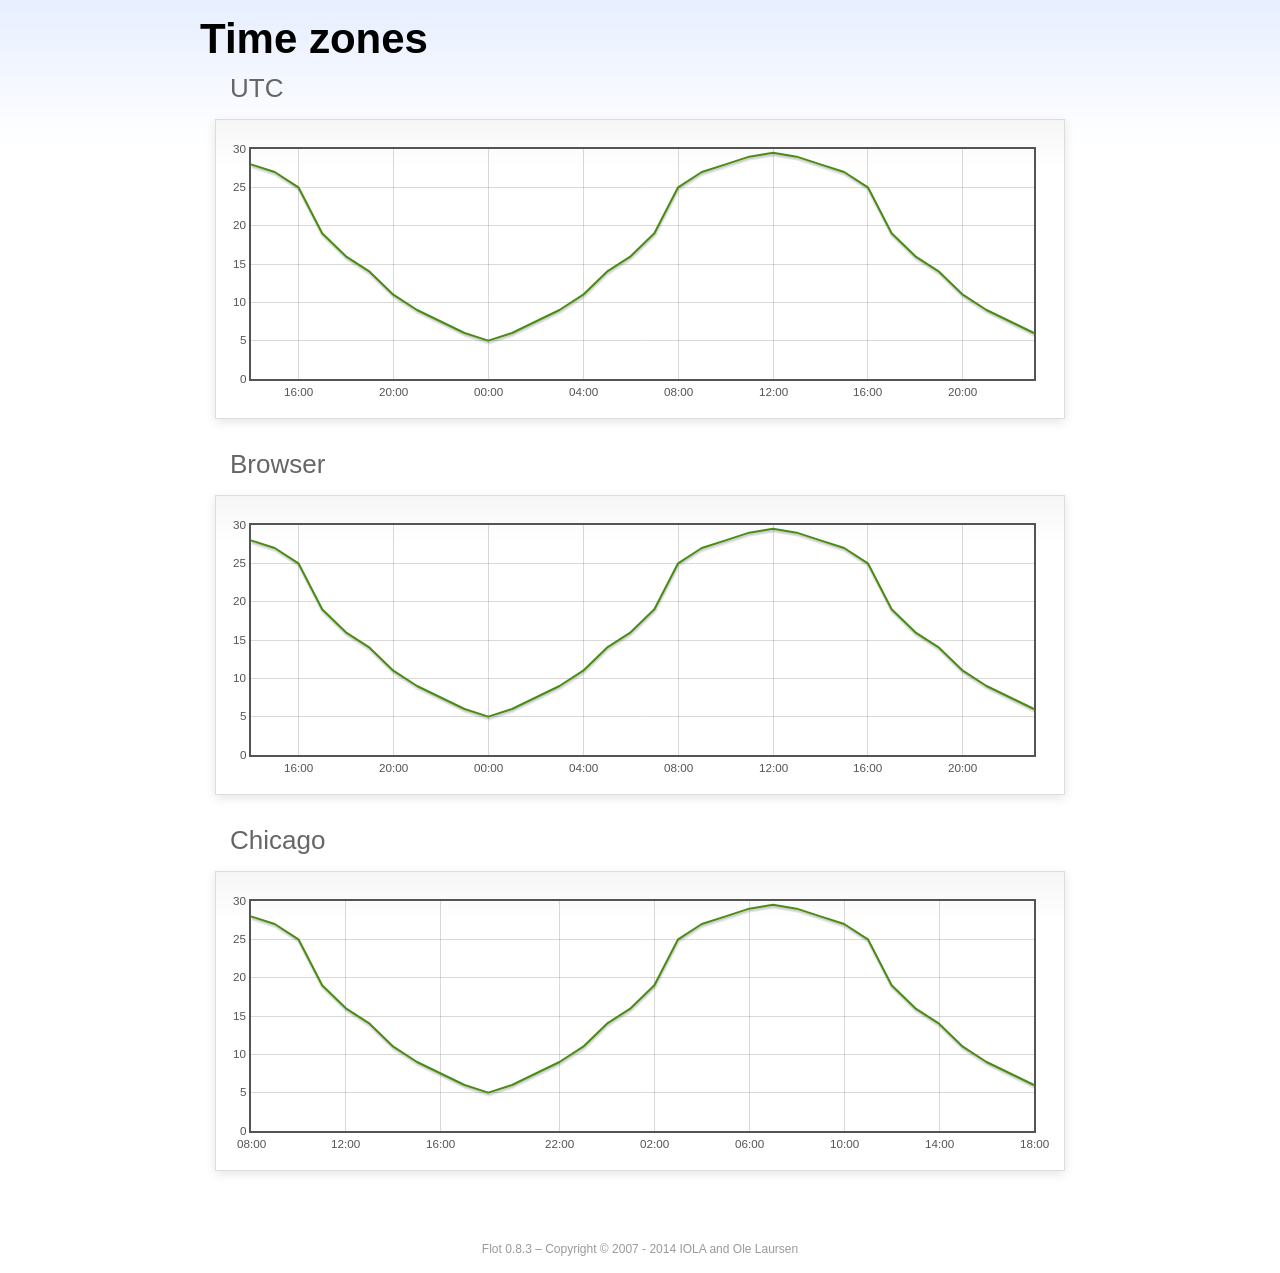
<file: admin/assets/libs/flot/examples/axes-time-zones/index.html>
<!DOCTYPE html PUBLIC "-//W3C//DTD HTML 4.01//EN" "http://www.w3.org/TR/html4/strict.dtd">
<html>
<head>
	<meta http-equiv="Content-Type" content="text/html; charset=utf-8">
	<title>Flot Examples: Time zones</title>
	<link href="../examples.css" rel="stylesheet" type="text/css">
	<!--[if lte IE 8]><script language="javascript" type="text/javascript" src="../../excanvas.min.js"></script><![endif]-->
	<script language="javascript" type="text/javascript" src="../../jquery.js"></script>
	<script language="javascript" type="text/javascript" src="../../jquery.flot.js"></script>
	<script language="javascript" type="text/javascript" src="../../jquery.flot.time.js"></script>
	<script language="javascript" type="text/javascript" src="date.js"></script>
	<script type="text/javascript">

	$(function() {

		timezoneJS.timezone.zoneFileBasePath = "tz";
		timezoneJS.timezone.defaultZoneFile = [];
		timezoneJS.timezone.init({async: false});

		var d = [
			[Date.UTC(2011, 2, 12, 14, 0, 0), 28],
			[Date.UTC(2011, 2, 12, 15, 0, 0), 27],
			[Date.UTC(2011, 2, 12, 16, 0, 0), 25],
			[Date.UTC(2011, 2, 12, 17, 0, 0), 19],
			[Date.UTC(2011, 2, 12, 18, 0, 0), 16],
			[Date.UTC(2011, 2, 12, 19, 0, 0), 14],
			[Date.UTC(2011, 2, 12, 20, 0, 0), 11],
			[Date.UTC(2011, 2, 12, 21, 0, 0), 9],
			[Date.UTC(2011, 2, 12, 22, 0, 0), 7.5],
			[Date.UTC(2011, 2, 12, 23, 0, 0), 6],
			[Date.UTC(2011, 2, 13, 0, 0, 0), 5],
			[Date.UTC(2011, 2, 13, 1, 0, 0), 6],
			[Date.UTC(2011, 2, 13, 2, 0, 0), 7.5],
			[Date.UTC(2011, 2, 13, 3, 0, 0), 9],
			[Date.UTC(2011, 2, 13, 4, 0, 0), 11],
			[Date.UTC(2011, 2, 13, 5, 0, 0), 14],
			[Date.UTC(2011, 2, 13, 6, 0, 0), 16],
			[Date.UTC(2011, 2, 13, 7, 0, 0), 19],
			[Date.UTC(2011, 2, 13, 8, 0, 0), 25],
			[Date.UTC(2011, 2, 13, 9, 0, 0), 27],
			[Date.UTC(2011, 2, 13, 10, 0, 0), 28],
			[Date.UTC(2011, 2, 13, 11, 0, 0), 29],
			[Date.UTC(2011, 2, 13, 12, 0, 0), 29.5],
			[Date.UTC(2011, 2, 13, 13, 0, 0), 29],
			[Date.UTC(2011, 2, 13, 14, 0, 0), 28],
			[Date.UTC(2011, 2, 13, 15, 0, 0), 27],
			[Date.UTC(2011, 2, 13, 16, 0, 0), 25],
			[Date.UTC(2011, 2, 13, 17, 0, 0), 19],
			[Date.UTC(2011, 2, 13, 18, 0, 0), 16],
			[Date.UTC(2011, 2, 13, 19, 0, 0), 14],
			[Date.UTC(2011, 2, 13, 20, 0, 0), 11],
			[Date.UTC(2011, 2, 13, 21, 0, 0), 9],
			[Date.UTC(2011, 2, 13, 22, 0, 0), 7.5],
			[Date.UTC(2011, 2, 13, 23, 0, 0), 6]
		];

		var plot = $.plot("#placeholderUTC", [d], {
			xaxis: {
				mode: "time"
			}
		});

		var plot = $.plot("#placeholderLocal", [d], {
			xaxis: {
				mode: "time",
				timezone: "browser"
			}
		});

		var plot = $.plot("#placeholderChicago", [d], {
			xaxis: {
				mode: "time",
				timezone: "America/Chicago"
			}
		});

		// Add the Flot version string to the footer

		$("#footer").prepend("Flot " + $.plot.version + " &ndash; ");
	});

	</script>
</head>
<body>

	<div id="header">
		<h2>Time zones</h2>
	</div>

	<div id="content">

		<h3>UTC</h3>
		<div class="demo-container" style="height: 300px;">
			<div id="placeholderUTC" class="demo-placeholder"></div>
		</div>

		<h3>Browser</h3>
		<div class="demo-container" style="height: 300px;">
			<div id="placeholderLocal" class="demo-placeholder"></div>
		</div>

		<h3>Chicago</h3>
		<div class="demo-container" style="height: 300px;">
			<div id="placeholderChicago" class="demo-placeholder"></div>
		</div>

	</div>

	<div id="footer">
		Copyright &copy; 2007 - 2014 IOLA and Ole Laursen
	</div>

</body>
</html>
</file>
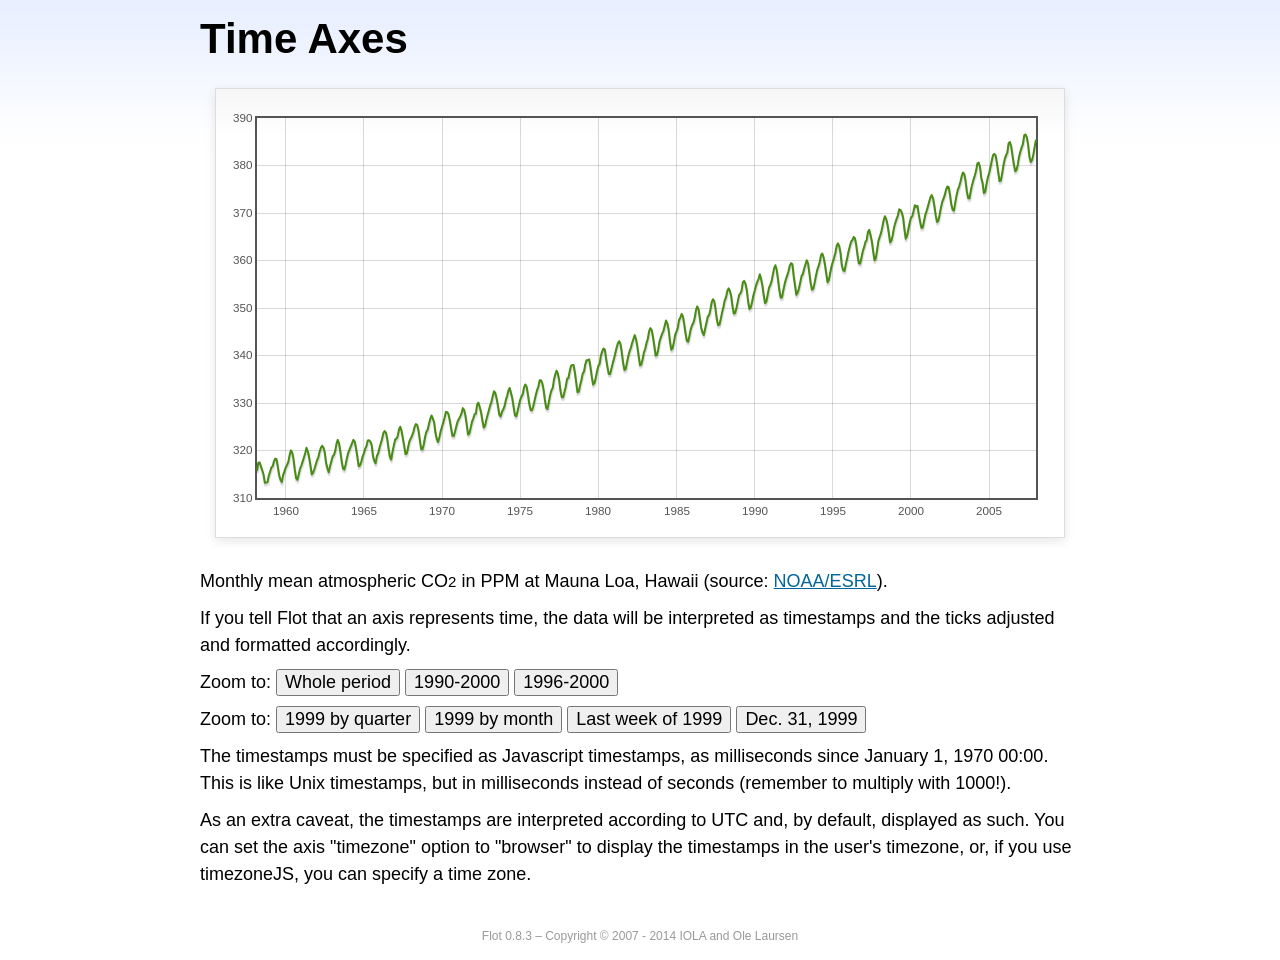
<file: admin/assets/libs/flot/examples/axes-time/index.html>
<!DOCTYPE html PUBLIC "-//W3C//DTD HTML 4.01//EN" "http://www.w3.org/TR/html4/strict.dtd">
<html>
<head>
	<meta http-equiv="Content-Type" content="text/html; charset=utf-8">
	<title>Flot Examples: Time Axes</title>
	<link href="../examples.css" rel="stylesheet" type="text/css">
	<!--[if lte IE 8]><script language="javascript" type="text/javascript" src="../../excanvas.min.js"></script><![endif]-->
	<script language="javascript" type="text/javascript" src="../../jquery.js"></script>
	<script language="javascript" type="text/javascript" src="../../jquery.flot.js"></script>
	<script language="javascript" type="text/javascript" src="../../jquery.flot.time.js"></script>
	<script type="text/javascript">

	$(function() {

		var d = [[-373597200000, 315.71], [-370918800000, 317.45], [-368326800000, 317.50], [-363056400000, 315.86], [-360378000000, 314.93], [-357699600000, 313.19], [-352429200000, 313.34], [-349837200000, 314.67], [-347158800000, 315.58], [-344480400000, 316.47], [-342061200000, 316.65], [-339382800000, 317.71], [-336790800000, 318.29], [-334112400000, 318.16], [-331520400000, 316.55], [-328842000000, 314.80], [-326163600000, 313.84], [-323571600000, 313.34], [-320893200000, 314.81], [-318301200000, 315.59], [-315622800000, 316.43], [-312944400000, 316.97], [-310438800000, 317.58], [-307760400000, 319.03], [-305168400000, 320.03], [-302490000000, 319.59], [-299898000000, 318.18], [-297219600000, 315.91], [-294541200000, 314.16], [-291949200000, 313.83], [-289270800000, 315.00], [-286678800000, 316.19], [-284000400000, 316.89], [-281322000000, 317.70], [-278902800000, 318.54], [-276224400000, 319.48], [-273632400000, 320.58], [-270954000000, 319.78], [-268362000000, 318.58], [-265683600000, 316.79], [-263005200000, 314.99], [-260413200000, 315.31], [-257734800000, 316.10], [-255142800000, 317.01], [-252464400000, 317.94], [-249786000000, 318.56], [-247366800000, 319.69], [-244688400000, 320.58], [-242096400000, 321.01], [-239418000000, 320.61], [-236826000000, 319.61], [-234147600000, 317.40], [-231469200000, 316.26], [-228877200000, 315.42], [-226198800000, 316.69], [-223606800000, 317.69], [-220928400000, 318.74], [-218250000000, 319.08], [-215830800000, 319.86], [-213152400000, 321.39], [-210560400000, 322.24], [-207882000000, 321.47], [-205290000000, 319.74], [-202611600000, 317.77], [-199933200000, 316.21], [-197341200000, 315.99], [-194662800000, 317.07], [-192070800000, 318.36], [-189392400000, 319.57], [-178938000000, 322.23], [-176259600000, 321.89], [-173667600000, 320.44], [-170989200000, 318.70], [-168310800000, 316.70], [-165718800000, 316.87], [-163040400000, 317.68], [-160448400000, 318.71], [-157770000000, 319.44], [-155091600000, 320.44], [-152672400000, 320.89], [-149994000000, 322.13], [-147402000000, 322.16], [-144723600000, 321.87], [-142131600000, 321.21], [-139453200000, 318.87], [-136774800000, 317.81], [-134182800000, 317.30], [-131504400000, 318.87], [-128912400000, 319.42], [-126234000000, 320.62], [-123555600000, 321.59], [-121136400000, 322.39], [-118458000000, 323.70], [-115866000000, 324.07], [-113187600000, 323.75], [-110595600000, 322.40], [-107917200000, 320.37], [-105238800000, 318.64], [-102646800000, 318.10], [-99968400000, 319.79], [-97376400000, 321.03], [-94698000000, 322.33], [-92019600000, 322.50], [-89600400000, 323.04], [-86922000000, 324.42], [-84330000000, 325.00], [-81651600000, 324.09], [-79059600000, 322.55], [-76381200000, 320.92], [-73702800000, 319.26], [-71110800000, 319.39], [-68432400000, 320.72], [-65840400000, 321.96], [-63162000000, 322.57], [-60483600000, 323.15], [-57978000000, 323.89], [-55299600000, 325.02], [-52707600000, 325.57], [-50029200000, 325.36], [-47437200000, 324.14], [-44758800000, 322.11], [-42080400000, 320.33], [-39488400000, 320.25], [-36810000000, 321.32], [-34218000000, 322.90], [-31539600000, 324.00], [-28861200000, 324.42], [-26442000000, 325.64], [-23763600000, 326.66], [-21171600000, 327.38], [-18493200000, 326.70], [-15901200000, 325.89], [-13222800000, 323.67], [-10544400000, 322.38], [-7952400000, 321.78], [-5274000000, 322.85], [-2682000000, 324.12], [-3600000, 325.06], [2674800000, 325.98], [5094000000, 326.93], [7772400000, 328.13], [10364400000, 328.07], [13042800000, 327.66], [15634800000, 326.35], [18313200000, 324.69], [20991600000, 323.10], [23583600000, 323.07], [26262000000, 324.01], [28854000000, 325.13], [31532400000, 326.17], [34210800000, 326.68], [36630000000, 327.18], [39308400000, 327.78], [41900400000, 328.92], [44578800000, 328.57], [47170800000, 327.37], [49849200000, 325.43], [52527600000, 323.36], [55119600000, 323.56], [57798000000, 324.80], [60390000000, 326.01], [63068400000, 326.77], [65746800000, 327.63], [68252400000, 327.75], [70930800000, 329.72], [73522800000, 330.07], [76201200000, 329.09], [78793200000, 328.05], [81471600000, 326.32], [84150000000, 324.84], [86742000000, 325.20], [89420400000, 326.50], [92012400000, 327.55], [94690800000, 328.54], [97369200000, 329.56], [99788400000, 330.30], [102466800000, 331.50], [105058800000, 332.48], [107737200000, 332.07], [110329200000, 330.87], [113007600000, 329.31], [115686000000, 327.51], [118278000000, 327.18], [120956400000, 328.16], [123548400000, 328.64], [126226800000, 329.35], [128905200000, 330.71], [131324400000, 331.48], [134002800000, 332.65], [136594800000, 333.16], [139273200000, 332.06], [141865200000, 330.99], [144543600000, 329.17], [147222000000, 327.41], [149814000000, 327.20], [152492400000, 328.33], [155084400000, 329.50], [157762800000, 330.68], [160441200000, 331.41], [162860400000, 331.85], [165538800000, 333.29], [168130800000, 333.91], [170809200000, 333.40], [173401200000, 331.78], [176079600000, 329.88], [178758000000, 328.57], [181350000000, 328.46], [184028400000, 329.26], [189298800000, 331.71], [191977200000, 332.76], [194482800000, 333.48], [197161200000, 334.78], [199753200000, 334.78], [202431600000, 334.17], [205023600000, 332.78], [207702000000, 330.64], [210380400000, 328.95], [212972400000, 328.77], [215650800000, 330.23], [218242800000, 331.69], [220921200000, 332.70], [223599600000, 333.24], [226018800000, 334.96], [228697200000, 336.04], [231289200000, 336.82], [233967600000, 336.13], [236559600000, 334.73], [239238000000, 332.52], [241916400000, 331.19], [244508400000, 331.19], [247186800000, 332.35], [249778800000, 333.47], [252457200000, 335.11], [255135600000, 335.26], [257554800000, 336.60], [260233200000, 337.77], [262825200000, 338.00], [265503600000, 337.99], [268095600000, 336.48], [270774000000, 334.37], [273452400000, 332.27], [276044400000, 332.41], [278722800000, 333.76], [281314800000, 334.83], [283993200000, 336.21], [286671600000, 336.64], [289090800000, 338.12], [291769200000, 339.02], [294361200000, 339.02], [297039600000, 339.20], [299631600000, 337.58], [302310000000, 335.55], [304988400000, 333.89], [307580400000, 334.14], [310258800000, 335.26], [312850800000, 336.71], [315529200000, 337.81], [318207600000, 338.29], [320713200000, 340.04], [323391600000, 340.86], [325980000000, 341.47], [328658400000, 341.26], [331250400000, 339.29], [333928800000, 337.60], [336607200000, 336.12], [339202800000, 336.08], [341881200000, 337.22], [344473200000, 338.34], [347151600000, 339.36], [349830000000, 340.51], [352249200000, 341.57], [354924000000, 342.56], [357516000000, 343.01], [360194400000, 342.47], [362786400000, 340.71], [365464800000, 338.52], [368143200000, 336.96], [370738800000, 337.13], [373417200000, 338.58], [376009200000, 339.89], [378687600000, 340.93], [381366000000, 341.69], [383785200000, 342.69], [389052000000, 344.30], [391730400000, 343.43], [394322400000, 341.88], [397000800000, 339.89], [399679200000, 337.95], [402274800000, 338.10], [404953200000, 339.27], [407545200000, 340.67], [410223600000, 341.42], [412902000000, 342.68], [415321200000, 343.46], [417996000000, 345.10], [420588000000, 345.76], [423266400000, 345.36], [425858400000, 343.91], [428536800000, 342.05], [431215200000, 340.00], [433810800000, 340.12], [436489200000, 341.33], [439081200000, 342.94], [441759600000, 343.87], [444438000000, 344.60], [446943600000, 345.20], [452210400000, 347.36], [454888800000, 346.74], [457480800000, 345.41], [460159200000, 343.01], [462837600000, 341.23], [465433200000, 341.52], [468111600000, 342.86], [470703600000, 344.41], [473382000000, 345.09], [476060400000, 345.89], [478479600000, 347.49], [481154400000, 348.00], [483746400000, 348.75], [486424800000, 348.19], [489016800000, 346.54], [491695200000, 344.63], [494373600000, 343.03], [496969200000, 342.92], [499647600000, 344.24], [502239600000, 345.62], [504918000000, 346.43], [507596400000, 346.94], [510015600000, 347.88], [512690400000, 349.57], [515282400000, 350.35], [517960800000, 349.72], [520552800000, 347.78], [523231200000, 345.86], [525909600000, 344.84], [528505200000, 344.32], [531183600000, 345.67], [533775600000, 346.88], [536454000000, 348.19], [539132400000, 348.55], [541551600000, 349.52], [544226400000, 351.12], [546818400000, 351.84], [549496800000, 351.49], [552088800000, 349.82], [554767200000, 347.63], [557445600000, 346.38], [560041200000, 346.49], [562719600000, 347.75], [565311600000, 349.03], [567990000000, 350.20], [570668400000, 351.61], [573174000000, 352.22], [575848800000, 353.53], [578440800000, 354.14], [581119200000, 353.62], [583711200000, 352.53], [586389600000, 350.41], [589068000000, 348.84], [591663600000, 348.94], [594342000000, 350.04], [596934000000, 351.29], [599612400000, 352.72], [602290800000, 353.10], [604710000000, 353.65], [607384800000, 355.43], [609976800000, 355.70], [612655200000, 355.11], [615247200000, 353.79], [617925600000, 351.42], [620604000000, 349.81], [623199600000, 350.11], [625878000000, 351.26], [628470000000, 352.63], [631148400000, 353.64], [633826800000, 354.72], [636246000000, 355.49], [638920800000, 356.09], [641512800000, 357.08], [644191200000, 356.11], [646783200000, 354.70], [649461600000, 352.68], [652140000000, 351.05], [654735600000, 351.36], [657414000000, 352.81], [660006000000, 354.22], [662684400000, 354.85], [665362800000, 355.66], [667782000000, 357.04], [670456800000, 358.40], [673048800000, 359.00], [675727200000, 357.99], [678319200000, 356.00], [680997600000, 353.78], [683676000000, 352.20], [686271600000, 352.22], [688950000000, 353.70], [691542000000, 354.98], [694220400000, 356.09], [696898800000, 356.85], [699404400000, 357.73], [702079200000, 358.91], [704671200000, 359.45], [707349600000, 359.19], [709941600000, 356.72], [712620000000, 354.79], [715298400000, 352.79], [717894000000, 353.20], [720572400000, 354.15], [723164400000, 355.39], [725842800000, 356.77], [728521200000, 357.17], [730940400000, 358.26], [733615200000, 359.16], [736207200000, 360.07], [738885600000, 359.41], [741477600000, 357.44], [744156000000, 355.30], [746834400000, 353.87], [749430000000, 354.04], [752108400000, 355.27], [754700400000, 356.70], [757378800000, 358.00], [760057200000, 358.81], [762476400000, 359.68], [765151200000, 361.13], [767743200000, 361.48], [770421600000, 360.60], [773013600000, 359.20], [775692000000, 357.23], [778370400000, 355.42], [780966000000, 355.89], [783644400000, 357.41], [786236400000, 358.74], [788914800000, 359.73], [791593200000, 360.61], [794012400000, 361.58], [796687200000, 363.05], [799279200000, 363.62], [801957600000, 363.03], [804549600000, 361.55], [807228000000, 358.94], [809906400000, 357.93], [812502000000, 357.80], [815180400000, 359.22], [817772400000, 360.44], [820450800000, 361.83], [823129200000, 362.95], [825634800000, 363.91], [828309600000, 364.28], [830901600000, 364.94], [833580000000, 364.70], [836172000000, 363.31], [838850400000, 361.15], [841528800000, 359.40], [844120800000, 359.34], [846802800000, 360.62], [849394800000, 361.96], [852073200000, 362.81], [854751600000, 363.87], [857170800000, 364.25], [859845600000, 366.02], [862437600000, 366.46], [865116000000, 365.32], [867708000000, 364.07], [870386400000, 361.95], [873064800000, 360.06], [875656800000, 360.49], [878338800000, 362.19], [880930800000, 364.12], [883609200000, 364.99], [886287600000, 365.82], [888706800000, 366.95], [891381600000, 368.42], [893973600000, 369.33], [896652000000, 368.78], [899244000000, 367.59], [901922400000, 365.84], [904600800000, 363.83], [907192800000, 364.18], [909874800000, 365.34], [912466800000, 366.93], [915145200000, 367.94], [917823600000, 368.82], [920242800000, 369.46], [922917600000, 370.77], [925509600000, 370.66], [928188000000, 370.10], [930780000000, 369.08], [933458400000, 366.66], [936136800000, 364.60], [938728800000, 365.17], [941410800000, 366.51], [944002800000, 367.89], [946681200000, 369.04], [949359600000, 369.35], [951865200000, 370.38], [954540000000, 371.63], [957132000000, 371.32], [959810400000, 371.53], [962402400000, 369.75], [965080800000, 368.23], [967759200000, 366.87], [970351200000, 366.94], [973033200000, 368.27], [975625200000, 369.64], [978303600000, 370.46], [980982000000, 371.44], [983401200000, 372.37], [986076000000, 373.33], [988668000000, 373.77], [991346400000, 373.09], [993938400000, 371.51], [996616800000, 369.55], [999295200000, 368.12], [1001887200000, 368.38], [1004569200000, 369.66], [1007161200000, 371.11], [1009839600000, 372.36], [1012518000000, 373.09], [1014937200000, 373.81], [1017612000000, 374.93], [1020204000000, 375.58], [1022882400000, 375.44], [1025474400000, 373.86], [1028152800000, 371.77], [1030831200000, 370.73], [1033423200000, 370.50], [1036105200000, 372.18], [1038697200000, 373.70], [1041375600000, 374.92], [1044054000000, 375.62], [1046473200000, 376.51], [1049148000000, 377.75], [1051740000000, 378.54], [1054418400000, 378.20], [1057010400000, 376.68], [1059688800000, 374.43], [1062367200000, 373.11], [1064959200000, 373.10], [1067641200000, 374.77], [1070233200000, 375.97], [1072911600000, 377.03], [1075590000000, 377.87], [1078095600000, 378.88], [1080770400000, 380.42], [1083362400000, 380.62], [1086040800000, 379.70], [1088632800000, 377.43], [1091311200000, 376.32], [1093989600000, 374.19], [1096581600000, 374.47], [1099263600000, 376.15], [1101855600000, 377.51], [1104534000000, 378.43], [1107212400000, 379.70], [1109631600000, 380.92], [1112306400000, 382.18], [1114898400000, 382.45], [1117576800000, 382.14], [1120168800000, 380.60], [1122847200000, 378.64], [1125525600000, 376.73], [1128117600000, 376.84], [1130799600000, 378.29], [1133391600000, 380.06], [1136070000000, 381.40], [1138748400000, 382.20], [1141167600000, 382.66], [1143842400000, 384.69], [1146434400000, 384.94], [1149112800000, 384.01], [1151704800000, 382.14], [1154383200000, 380.31], [1157061600000, 378.81], [1159653600000, 379.03], [1162335600000, 380.17], [1164927600000, 381.85], [1167606000000, 382.94], [1170284400000, 383.86], [1172703600000, 384.49], [1175378400000, 386.37], [1177970400000, 386.54], [1180648800000, 385.98], [1183240800000, 384.36], [1185919200000, 381.85], [1188597600000, 380.74], [1191189600000, 381.15], [1193871600000, 382.38], [1196463600000, 383.94], [1199142000000, 385.44]]; 

		$.plot("#placeholder", [d], {
			xaxis: { mode: "time" }
		});

		$("#whole").click(function () {
			$.plot("#placeholder", [d], {
				xaxis: { mode: "time" }
			});
		});

		$("#nineties").click(function () {
			$.plot("#placeholder", [d], {
				xaxis: {
					mode: "time",
					min: (new Date(1990, 0, 1)).getTime(),
					max: (new Date(2000, 0, 1)).getTime()
				}
			});
		});

		$("#latenineties").click(function () {
			$.plot("#placeholder", [d], {
				xaxis: {
					mode: "time",
					minTickSize: [1, "year"],
					min: (new Date(1996, 0, 1)).getTime(),
					max: (new Date(2000, 0, 1)).getTime()
				}
			});
		});

		$("#ninetyninequarters").click(function () {
			$.plot("#placeholder", [d], {
				xaxis: {
					mode: "time",
					minTickSize: [1, "quarter"],
					min: (new Date(1999, 0, 1)).getTime(),
					max: (new Date(2000, 0, 1)).getTime()
				}
			});
		});

		$("#ninetynine").click(function () {
			$.plot("#placeholder", [d], {
				xaxis: {
					mode: "time",
					minTickSize: [1, "month"],
					min: (new Date(1999, 0, 1)).getTime(),
					max: (new Date(2000, 0, 1)).getTime()
				}
			});
		});

		$("#lastweekninetynine").click(function () {
			$.plot("#placeholder", [d], {
				xaxis: {
					mode: "time",
					minTickSize: [1, "day"],
					min: (new Date(1999, 11, 25)).getTime(),
					max: (new Date(2000, 0, 1)).getTime(),
					timeformat: "%a"
				}
			});
		});

		$("#lastdayninetynine").click(function () {
			$.plot("#placeholder", [d], {
				xaxis: {
					mode: "time",
					minTickSize: [1, "hour"],
					min: (new Date(1999, 11, 31)).getTime(),
					max: (new Date(2000, 0, 1)).getTime(),
					twelveHourClock: true
				}
			});
		});

		// Add the Flot version string to the footer

		$("#footer").prepend("Flot " + $.plot.version + " &ndash; ");
	});

	</script>
</head>
<body>

	<div id="header">
		<h2>Time Axes</h2>
	</div>

	<div id="content">

		<div class="demo-container">
			<div id="placeholder" class="demo-placeholder"></div>
		</div>

		<p>Monthly mean atmospheric CO<sub>2</sub> in PPM at Mauna Loa, Hawaii (source: <a href="http://www.esrl.noaa.gov/gmd/ccgg/trends/">NOAA/ESRL</a>).</p>

		<p>If you tell Flot that an axis represents time, the data will be interpreted as timestamps and the ticks adjusted and formatted accordingly.</p>

		<p>Zoom to: <button id="whole">Whole period</button>
		<button id="nineties">1990-2000</button>
		<button id="latenineties">1996-2000</button></p>

		<p>Zoom to: <button id="ninetyninequarters">1999 by quarter</button>
		<button id="ninetynine">1999 by month</button>
		<button id="lastweekninetynine">Last week of 1999</button>
		<button id="lastdayninetynine">Dec. 31, 1999</button></p>

		<p>The timestamps must be specified as Javascript timestamps, as milliseconds since January 1, 1970 00:00. This is like Unix timestamps, but in milliseconds instead of seconds (remember to multiply with 1000!).</p>

		<p>As an extra caveat, the timestamps are interpreted according to UTC and, by default, displayed as such. You can set the axis "timezone" option to "browser" to display the timestamps in the user's timezone, or, if you use timezoneJS, you can specify a time zone.</p>

	</div>

	<div id="footer">
		Copyright &copy; 2007 - 2014 IOLA and Ole Laursen
	</div>

</body>
</html>
</file>
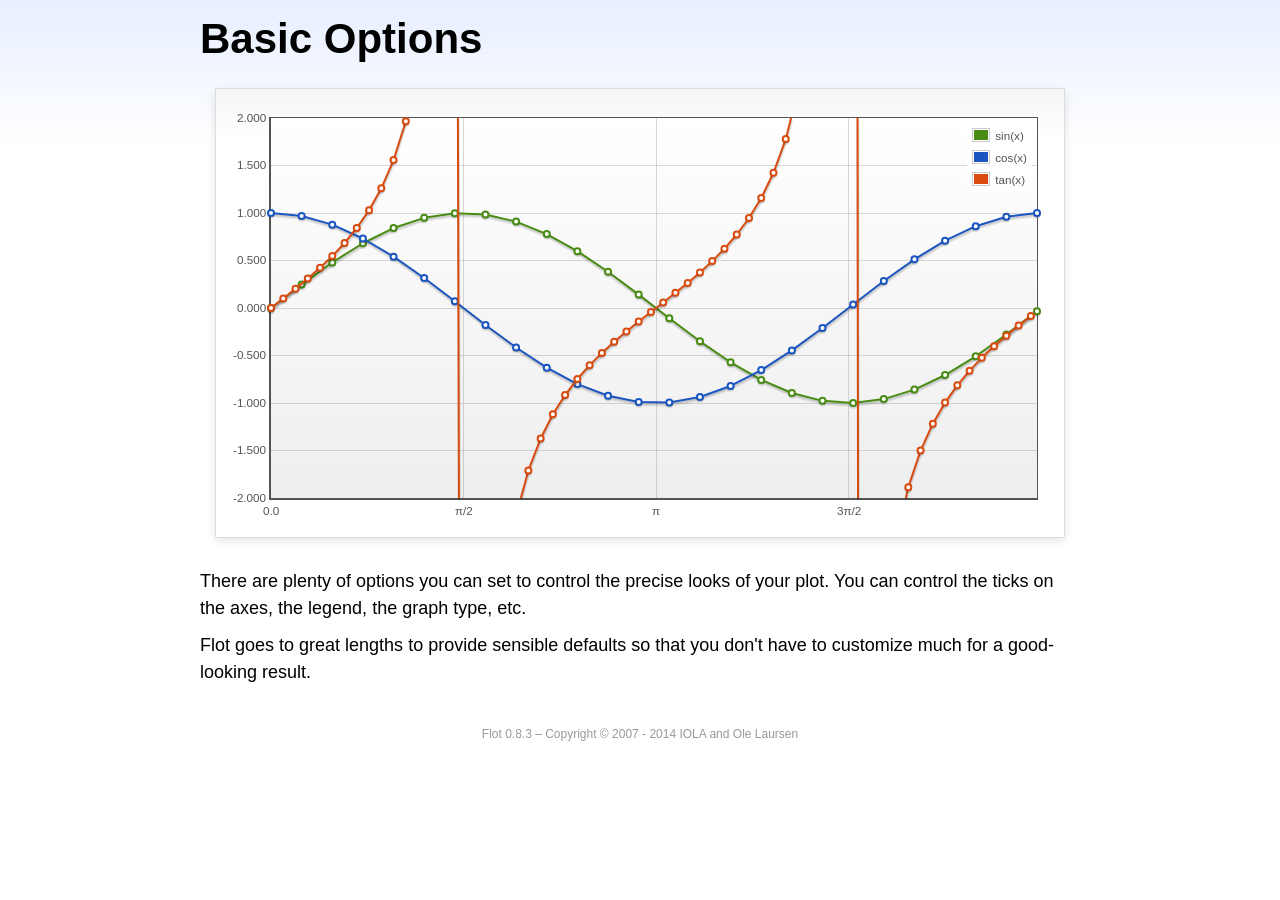
<file: admin/assets/libs/flot/examples/basic-options/index.html>
<!DOCTYPE html PUBLIC "-//W3C//DTD HTML 4.01//EN" "http://www.w3.org/TR/html4/strict.dtd">
<html>
<head>
	<meta http-equiv="Content-Type" content="text/html; charset=utf-8">
	<title>Flot Examples: Basic Options</title>
	<link href="../examples.css" rel="stylesheet" type="text/css">
	<!--[if lte IE 8]><script language="javascript" type="text/javascript" src="../../excanvas.min.js"></script><![endif]-->
	<script language="javascript" type="text/javascript" src="../../jquery.js"></script>
	<script language="javascript" type="text/javascript" src="../../jquery.flot.js"></script>
	<script type="text/javascript">

	$(function () {

		var d1 = [];
		for (var i = 0; i < Math.PI * 2; i += 0.25) {
			d1.push([i, Math.sin(i)]);
		}

		var d2 = [];
		for (var i = 0; i < Math.PI * 2; i += 0.25) {
			d2.push([i, Math.cos(i)]);
		}

		var d3 = [];
		for (var i = 0; i < Math.PI * 2; i += 0.1) {
			d3.push([i, Math.tan(i)]);
		}

		$.plot("#placeholder", [
			{ label: "sin(x)", data: d1 },
			{ label: "cos(x)", data: d2 },
			{ label: "tan(x)", data: d3 }
		], {
			series: {
				lines: { show: true },
				points: { show: true }
			},
			xaxis: {
				ticks: [
					0, [ Math.PI/2, "\u03c0/2" ], [ Math.PI, "\u03c0" ],
					[ Math.PI * 3/2, "3\u03c0/2" ], [ Math.PI * 2, "2\u03c0" ]
				]
			},
			yaxis: {
				ticks: 10,
				min: -2,
				max: 2,
				tickDecimals: 3
			},
			grid: {
				backgroundColor: { colors: [ "#fff", "#eee" ] },
				borderWidth: {
					top: 1,
					right: 1,
					bottom: 2,
					left: 2
				}
			}
		});

		// Add the Flot version string to the footer

		$("#footer").prepend("Flot " + $.plot.version + " &ndash; ");
	});

	</script>
</head>
<body>

	<div id="header">
		<h2>Basic Options</h2>
	</div>

	<div id="content">

		<div class="demo-container">
			<div id="placeholder" class="demo-placeholder"></div>
		</div>

		<p>There are plenty of options you can set to control the precise looks of your plot. You can control the ticks on the axes, the legend, the graph type, etc.</p>

		<p>Flot goes to great lengths to provide sensible defaults so that you don't have to customize much for a good-looking result.</p>

	</div>

	<div id="footer">
		Copyright &copy; 2007 - 2014 IOLA and Ole Laursen
	</div>

</body>
</html>
</file>
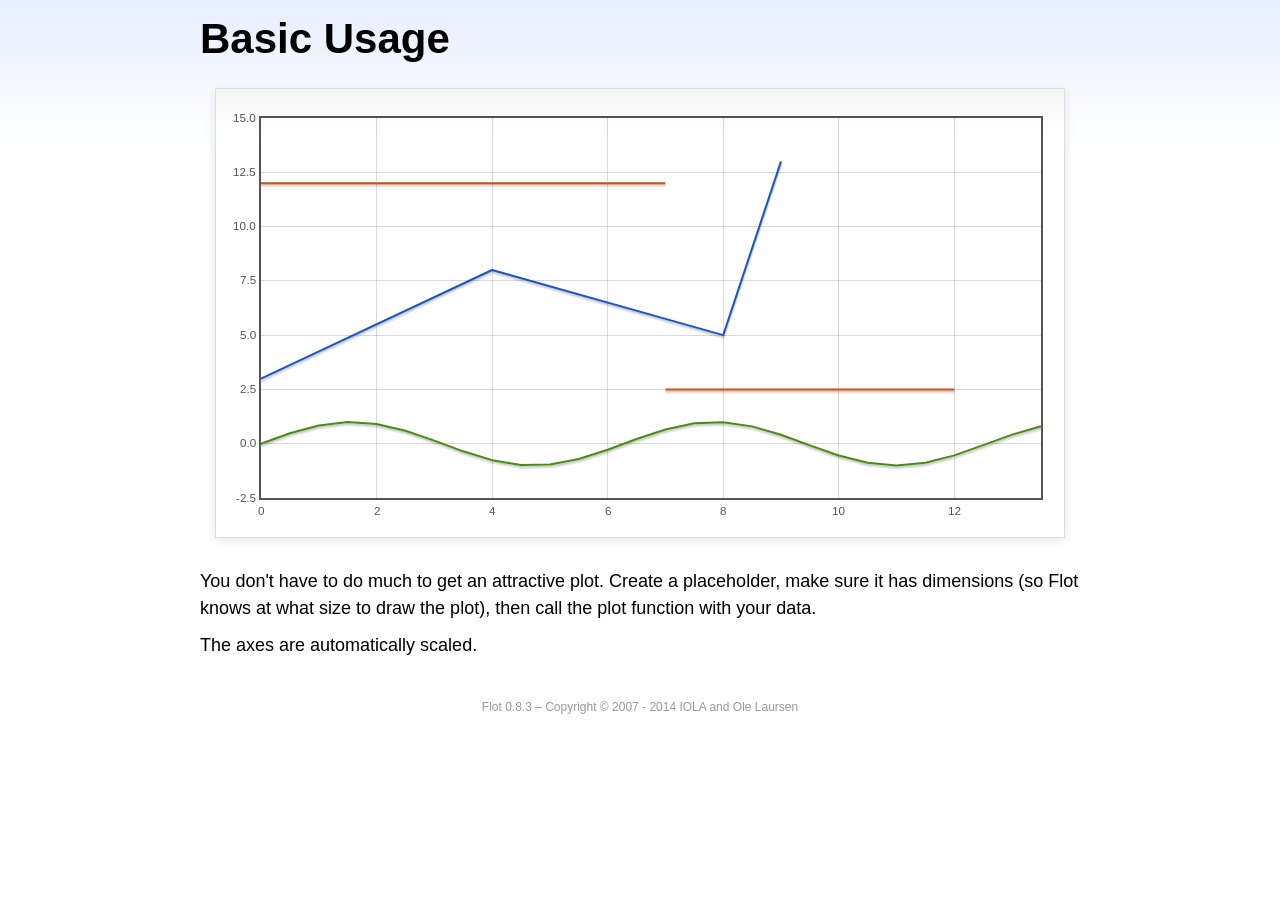
<file: admin/assets/libs/flot/examples/basic-usage/index.html>
<!DOCTYPE html PUBLIC "-//W3C//DTD HTML 4.01//EN" "http://www.w3.org/TR/html4/strict.dtd">
<html>
<head>
	<meta http-equiv="Content-Type" content="text/html; charset=utf-8">
	<title>Flot Examples: Basic Usage</title>
	<link href="../examples.css" rel="stylesheet" type="text/css">
	<!--[if lte IE 8]><script language="javascript" type="text/javascript" src="../../excanvas.min.js"></script><![endif]-->
	<script language="javascript" type="text/javascript" src="../../jquery.js"></script>
	<script language="javascript" type="text/javascript" src="../../jquery.flot.js"></script>
	<script type="text/javascript">

	$(function() {

		var d1 = [];
		for (var i = 0; i < 14; i += 0.5) {
			d1.push([i, Math.sin(i)]);
		}

		var d2 = [[0, 3], [4, 8], [8, 5], [9, 13]];

		// A null signifies separate line segments

		var d3 = [[0, 12], [7, 12], null, [7, 2.5], [12, 2.5]];

		$.plot("#placeholder", [ d1, d2, d3 ]);

		// Add the Flot version string to the footer

		$("#footer").prepend("Flot " + $.plot.version + " &ndash; ");
	});

	</script>
</head>
<body>

	<div id="header">
		<h2>Basic Usage</h2>
	</div>

	<div id="content">

		<div class="demo-container">
			<div id="placeholder" class="demo-placeholder"></div>
		</div>

		<p>You don't have to do much to get an attractive plot.  Create a placeholder, make sure it has dimensions (so Flot knows at what size to draw the plot), then call the plot function with your data.</p>

		<p>The axes are automatically scaled.</p>

	</div>

	<div id="footer">
		Copyright &copy; 2007 - 2014 IOLA and Ole Laursen
	</div>

</body>
</html>
</file>
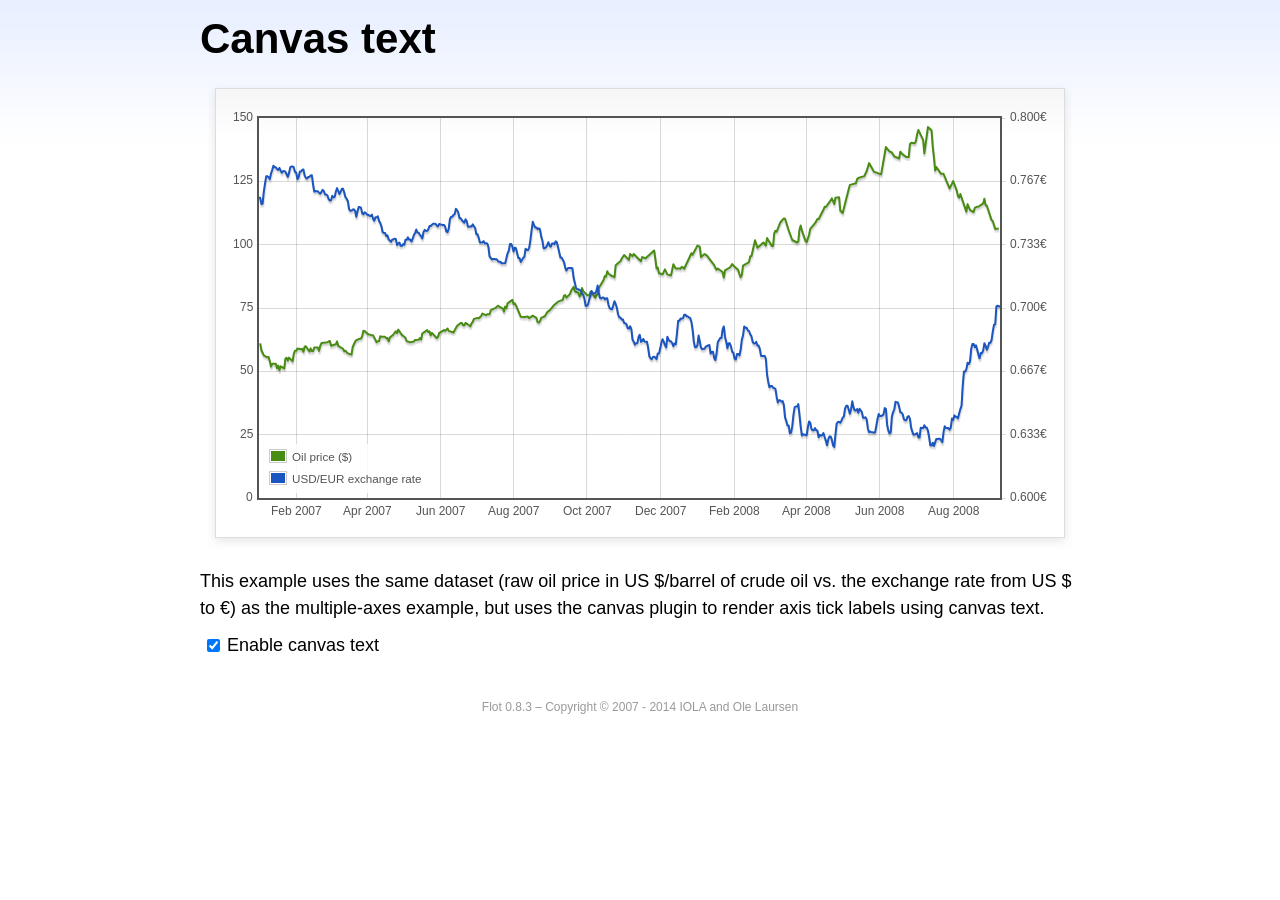
<file: admin/assets/libs/flot/examples/canvas/index.html>
<!DOCTYPE html PUBLIC "-//W3C//DTD HTML 4.01//EN" "http://www.w3.org/TR/html4/strict.dtd">
<html>
<head>
	<meta http-equiv="Content-Type" content="text/html; charset=utf-8">
	<title>Flot Examples: Canvas text</title>
	<link href="../examples.css" rel="stylesheet" type="text/css">
	<!--[if lte IE 8]><script language="javascript" type="text/javascript" src="../../excanvas.min.js"></script><![endif]-->
	<script language="javascript" type="text/javascript" src="../../jquery.js"></script>
	<script language="javascript" type="text/javascript" src="../../jquery.flot.js"></script>
	<script language="javascript" type="text/javascript" src="../../jquery.flot.time.js"></script>
	<script language="javascript" type="text/javascript" src="../../jquery.flot.canvas.js"></script>
	<script type="text/javascript">

	$(function() {

		var oilPrices = [[1167692400000,61.05], [1167778800000,58.32], [1167865200000,57.35], [1167951600000,56.31], [1168210800000,55.55], [1168297200000,55.64], [1168383600000,54.02], [1168470000000,51.88], [1168556400000,52.99], [1168815600000,52.99], [1168902000000,51.21], [1168988400000,52.24], [1169074800000,50.48], [1169161200000,51.99], [1169420400000,51.13], [1169506800000,55.04], [1169593200000,55.37], [1169679600000,54.23], [1169766000000,55.42], [1170025200000,54.01], [1170111600000,56.97], [1170198000000,58.14], [1170284400000,58.14], [1170370800000,59.02], [1170630000000,58.74], [1170716400000,58.88], [1170802800000,57.71], [1170889200000,59.71], [1170975600000,59.89], [1171234800000,57.81], [1171321200000,59.06], [1171407600000,58.00], [1171494000000,57.99], [1171580400000,59.39], [1171839600000,59.39], [1171926000000,58.07], [1172012400000,60.07], [1172098800000,61.14], [1172444400000,61.39], [1172530800000,61.46], [1172617200000,61.79], [1172703600000,62.00], [1172790000000,60.07], [1173135600000,60.69], [1173222000000,61.82], [1173308400000,60.05], [1173654000000,58.91], [1173740400000,57.93], [1173826800000,58.16], [1173913200000,57.55], [1173999600000,57.11], [1174258800000,56.59], [1174345200000,59.61], [1174518000000,61.69], [1174604400000,62.28], [1174860000000,62.91], [1174946400000,62.93], [1175032800000,64.03], [1175119200000,66.03], [1175205600000,65.87], [1175464800000,64.64], [1175637600000,64.38], [1175724000000,64.28], [1175810400000,64.28], [1176069600000,61.51], [1176156000000,61.89], [1176242400000,62.01], [1176328800000,63.85], [1176415200000,63.63], [1176674400000,63.61], [1176760800000,63.10], [1176847200000,63.13], [1176933600000,61.83], [1177020000000,63.38], [1177279200000,64.58], [1177452000000,65.84], [1177538400000,65.06], [1177624800000,66.46], [1177884000000,64.40], [1178056800000,63.68], [1178143200000,63.19], [1178229600000,61.93], [1178488800000,61.47], [1178575200000,61.55], [1178748000000,61.81], [1178834400000,62.37], [1179093600000,62.46], [1179180000000,63.17], [1179266400000,62.55], [1179352800000,64.94], [1179698400000,66.27], [1179784800000,65.50], [1179871200000,65.77], [1179957600000,64.18], [1180044000000,65.20], [1180389600000,63.15], [1180476000000,63.49], [1180562400000,65.08], [1180908000000,66.30], [1180994400000,65.96], [1181167200000,66.93], [1181253600000,65.98], [1181599200000,65.35], [1181685600000,66.26], [1181858400000,68.00], [1182117600000,69.09], [1182204000000,69.10], [1182290400000,68.19], [1182376800000,68.19], [1182463200000,69.14], [1182722400000,68.19], [1182808800000,67.77], [1182895200000,68.97], [1182981600000,69.57], [1183068000000,70.68], [1183327200000,71.09], [1183413600000,70.92], [1183586400000,71.81], [1183672800000,72.81], [1183932000000,72.19], [1184018400000,72.56], [1184191200000,72.50], [1184277600000,74.15], [1184623200000,75.05], [1184796000000,75.92], [1184882400000,75.57], [1185141600000,74.89], [1185228000000,73.56], [1185314400000,75.57], [1185400800000,74.95], [1185487200000,76.83], [1185832800000,78.21], [1185919200000,76.53], [1186005600000,76.86], [1186092000000,76.00], [1186437600000,71.59], [1186696800000,71.47], [1186956000000,71.62], [1187042400000,71.00], [1187301600000,71.98], [1187560800000,71.12], [1187647200000,69.47], [1187733600000,69.26], [1187820000000,69.83], [1187906400000,71.09], [1188165600000,71.73], [1188338400000,73.36], [1188511200000,74.04], [1188856800000,76.30], [1189116000000,77.49], [1189461600000,78.23], [1189548000000,79.91], [1189634400000,80.09], [1189720800000,79.10], [1189980000000,80.57], [1190066400000,81.93], [1190239200000,83.32], [1190325600000,81.62], [1190584800000,80.95], [1190671200000,79.53], [1190757600000,80.30], [1190844000000,82.88], [1190930400000,81.66], [1191189600000,80.24], [1191276000000,80.05], [1191362400000,79.94], [1191448800000,81.44], [1191535200000,81.22], [1191794400000,79.02], [1191880800000,80.26], [1191967200000,80.30], [1192053600000,83.08], [1192140000000,83.69], [1192399200000,86.13], [1192485600000,87.61], [1192572000000,87.40], [1192658400000,89.47], [1192744800000,88.60], [1193004000000,87.56], [1193090400000,87.56], [1193176800000,87.10], [1193263200000,91.86], [1193612400000,93.53], [1193698800000,94.53], [1193871600000,95.93], [1194217200000,93.98], [1194303600000,96.37], [1194476400000,95.46], [1194562800000,96.32], [1195081200000,93.43], [1195167600000,95.10], [1195426800000,94.64], [1195513200000,95.10], [1196031600000,97.70], [1196118000000,94.42], [1196204400000,90.62], [1196290800000,91.01], [1196377200000,88.71], [1196636400000,88.32], [1196809200000,90.23], [1196982000000,88.28], [1197241200000,87.86], [1197327600000,90.02], [1197414000000,92.25], [1197586800000,90.63], [1197846000000,90.63], [1197932400000,90.49], [1198018800000,91.24], [1198105200000,91.06], [1198191600000,90.49], [1198710000000,96.62], [1198796400000,96.00], [1199142000000,99.62], [1199314800000,99.18], [1199401200000,95.09], [1199660400000,96.33], [1199833200000,95.67], [1200351600000,91.90], [1200438000000,90.84], [1200524400000,90.13], [1200610800000,90.57], [1200956400000,89.21], [1201042800000,86.99], [1201129200000,89.85], [1201474800000,90.99], [1201561200000,91.64], [1201647600000,92.33], [1201734000000,91.75], [1202079600000,90.02], [1202166000000,88.41], [1202252400000,87.14], [1202338800000,88.11], [1202425200000,91.77], [1202770800000,92.78], [1202857200000,93.27], [1202943600000,95.46], [1203030000000,95.46], [1203289200000,101.74], [1203462000000,98.81], [1203894000000,100.88], [1204066800000,99.64], [1204153200000,102.59], [1204239600000,101.84], [1204498800000,99.52], [1204585200000,99.52], [1204671600000,104.52], [1204758000000,105.47], [1204844400000,105.15], [1205103600000,108.75], [1205276400000,109.92], [1205362800000,110.33], [1205449200000,110.21], [1205708400000,105.68], [1205967600000,101.84], [1206313200000,100.86], [1206399600000,101.22], [1206486000000,105.90], [1206572400000,107.58], [1206658800000,105.62], [1206914400000,101.58], [1207000800000,100.98], [1207173600000,103.83], [1207260000000,106.23], [1207605600000,108.50], [1207778400000,110.11], [1207864800000,110.14], [1208210400000,113.79], [1208296800000,114.93], [1208383200000,114.86], [1208728800000,117.48], [1208815200000,118.30], [1208988000000,116.06], [1209074400000,118.52], [1209333600000,118.75], [1209420000000,113.46], [1209592800000,112.52], [1210024800000,121.84], [1210111200000,123.53], [1210197600000,123.69], [1210543200000,124.23], [1210629600000,125.80], [1210716000000,126.29], [1211148000000,127.05], [1211320800000,129.07], [1211493600000,132.19], [1211839200000,128.85], [1212357600000,127.76], [1212703200000,138.54], [1212962400000,136.80], [1213135200000,136.38], [1213308000000,134.86], [1213653600000,134.01], [1213740000000,136.68], [1213912800000,135.65], [1214172000000,134.62], [1214258400000,134.62], [1214344800000,134.62], [1214431200000,139.64], [1214517600000,140.21], [1214776800000,140.00], [1214863200000,140.97], [1214949600000,143.57], [1215036000000,145.29], [1215381600000,141.37], [1215468000000,136.04], [1215727200000,146.40], [1215986400000,145.18], [1216072800000,138.74], [1216159200000,134.60], [1216245600000,129.29], [1216332000000,130.65], [1216677600000,127.95], [1216850400000,127.95], [1217282400000,122.19], [1217455200000,124.08], [1217541600000,125.10], [1217800800000,121.41], [1217887200000,119.17], [1217973600000,118.58], [1218060000000,120.02], [1218405600000,114.45], [1218492000000,113.01], [1218578400000,116.00], [1218751200000,113.77], [1219010400000,112.87], [1219096800000,114.53], [1219269600000,114.98], [1219356000000,114.98], [1219701600000,116.27], [1219788000000,118.15], [1219874400000,115.59], [1219960800000,115.46], [1220306400000,109.71], [1220392800000,109.35], [1220565600000,106.23], [1220824800000,106.34]];

		var exchangeRates = [[1167606000000,0.7580], [1167692400000,0.7580], [1167778800000,0.75470], [1167865200000,0.75490], [1167951600000,0.76130], [1168038000000,0.76550], [1168124400000,0.76930], [1168210800000,0.76940], [1168297200000,0.76880], [1168383600000,0.76780], [1168470000000,0.77080], [1168556400000,0.77270], [1168642800000,0.77490], [1168729200000,0.77410], [1168815600000,0.77410], [1168902000000,0.77320], [1168988400000,0.77270], [1169074800000,0.77370], [1169161200000,0.77240], [1169247600000,0.77120], [1169334000000,0.7720], [1169420400000,0.77210], [1169506800000,0.77170], [1169593200000,0.77040], [1169679600000,0.7690], [1169766000000,0.77110], [1169852400000,0.7740], [1169938800000,0.77450], [1170025200000,0.77450], [1170111600000,0.7740], [1170198000000,0.77160], [1170284400000,0.77130], [1170370800000,0.76780], [1170457200000,0.76880], [1170543600000,0.77180], [1170630000000,0.77180], [1170716400000,0.77280], [1170802800000,0.77290], [1170889200000,0.76980], [1170975600000,0.76850], [1171062000000,0.76810], [1171148400000,0.7690], [1171234800000,0.7690], [1171321200000,0.76980], [1171407600000,0.76990], [1171494000000,0.76510], [1171580400000,0.76130], [1171666800000,0.76160], [1171753200000,0.76140], [1171839600000,0.76140], [1171926000000,0.76070], [1172012400000,0.76020], [1172098800000,0.76110], [1172185200000,0.76220], [1172271600000,0.76150], [1172358000000,0.75980], [1172444400000,0.75980], [1172530800000,0.75920], [1172617200000,0.75730], [1172703600000,0.75660], [1172790000000,0.75670], [1172876400000,0.75910], [1172962800000,0.75820], [1173049200000,0.75850], [1173135600000,0.76130], [1173222000000,0.76310], [1173308400000,0.76150], [1173394800000,0.760], [1173481200000,0.76130], [1173567600000,0.76270], [1173654000000,0.76270], [1173740400000,0.76080], [1173826800000,0.75830], [1173913200000,0.75750], [1173999600000,0.75620], [1174086000000,0.7520], [1174172400000,0.75120], [1174258800000,0.75120], [1174345200000,0.75170], [1174431600000,0.7520], [1174518000000,0.75110], [1174604400000,0.7480], [1174690800000,0.75090], [1174777200000,0.75310], [1174860000000,0.75310], [1174946400000,0.75270], [1175032800000,0.74980], [1175119200000,0.74930], [1175205600000,0.75040], [1175292000000,0.750], [1175378400000,0.74910], [1175464800000,0.74910], [1175551200000,0.74850], [1175637600000,0.74840], [1175724000000,0.74920], [1175810400000,0.74710], [1175896800000,0.74590], [1175983200000,0.74770], [1176069600000,0.74770], [1176156000000,0.74830], [1176242400000,0.74580], [1176328800000,0.74480], [1176415200000,0.7430], [1176501600000,0.73990], [1176588000000,0.73950], [1176674400000,0.73950], [1176760800000,0.73780], [1176847200000,0.73820], [1176933600000,0.73620], [1177020000000,0.73550], [1177106400000,0.73480], [1177192800000,0.73610], [1177279200000,0.73610], [1177365600000,0.73650], [1177452000000,0.73620], [1177538400000,0.73310], [1177624800000,0.73390], [1177711200000,0.73440], [1177797600000,0.73270], [1177884000000,0.73270], [1177970400000,0.73360], [1178056800000,0.73330], [1178143200000,0.73590], [1178229600000,0.73590], [1178316000000,0.73720], [1178402400000,0.7360], [1178488800000,0.7360], [1178575200000,0.7350], [1178661600000,0.73650], [1178748000000,0.73840], [1178834400000,0.73950], [1178920800000,0.74130], [1179007200000,0.73970], [1179093600000,0.73960], [1179180000000,0.73850], [1179266400000,0.73780], [1179352800000,0.73660], [1179439200000,0.740], [1179525600000,0.74110], [1179612000000,0.74060], [1179698400000,0.74050], [1179784800000,0.74140], [1179871200000,0.74310], [1179957600000,0.74310], [1180044000000,0.74380], [1180130400000,0.74430], [1180216800000,0.74430], [1180303200000,0.74430], [1180389600000,0.74340], [1180476000000,0.74290], [1180562400000,0.74420], [1180648800000,0.7440], [1180735200000,0.74390], [1180821600000,0.74370], [1180908000000,0.74370], [1180994400000,0.74290], [1181080800000,0.74030], [1181167200000,0.73990], [1181253600000,0.74180], [1181340000000,0.74680], [1181426400000,0.7480], [1181512800000,0.7480], [1181599200000,0.7490], [1181685600000,0.74940], [1181772000000,0.75220], [1181858400000,0.75150], [1181944800000,0.75020], [1182031200000,0.74720], [1182117600000,0.74720], [1182204000000,0.74620], [1182290400000,0.74550], [1182376800000,0.74490], [1182463200000,0.74670], [1182549600000,0.74580], [1182636000000,0.74270], [1182722400000,0.74270], [1182808800000,0.7430], [1182895200000,0.74290], [1182981600000,0.7440], [1183068000000,0.7430], [1183154400000,0.74220], [1183240800000,0.73880], [1183327200000,0.73880], [1183413600000,0.73690], [1183500000000,0.73450], [1183586400000,0.73450], [1183672800000,0.73450], [1183759200000,0.73520], [1183845600000,0.73410], [1183932000000,0.73410], [1184018400000,0.7340], [1184104800000,0.73240], [1184191200000,0.72720], [1184277600000,0.72640], [1184364000000,0.72550], [1184450400000,0.72580], [1184536800000,0.72580], [1184623200000,0.72560], [1184709600000,0.72570], [1184796000000,0.72470], [1184882400000,0.72430], [1184968800000,0.72440], [1185055200000,0.72350], [1185141600000,0.72350], [1185228000000,0.72350], [1185314400000,0.72350], [1185400800000,0.72620], [1185487200000,0.72880], [1185573600000,0.73010], [1185660000000,0.73370], [1185746400000,0.73370], [1185832800000,0.73240], [1185919200000,0.72970], [1186005600000,0.73170], [1186092000000,0.73150], [1186178400000,0.72880], [1186264800000,0.72630], [1186351200000,0.72630], [1186437600000,0.72420], [1186524000000,0.72530], [1186610400000,0.72640], [1186696800000,0.7270], [1186783200000,0.73120], [1186869600000,0.73050], [1186956000000,0.73050], [1187042400000,0.73180], [1187128800000,0.73580], [1187215200000,0.74090], [1187301600000,0.74540], [1187388000000,0.74370], [1187474400000,0.74240], [1187560800000,0.74240], [1187647200000,0.74150], [1187733600000,0.74190], [1187820000000,0.74140], [1187906400000,0.73770], [1187992800000,0.73550], [1188079200000,0.73150], [1188165600000,0.73150], [1188252000000,0.7320], [1188338400000,0.73320], [1188424800000,0.73460], [1188511200000,0.73280], [1188597600000,0.73230], [1188684000000,0.7340], [1188770400000,0.7340], [1188856800000,0.73360], [1188943200000,0.73510], [1189029600000,0.73460], [1189116000000,0.73210], [1189202400000,0.72940], [1189288800000,0.72660], [1189375200000,0.72660], [1189461600000,0.72540], [1189548000000,0.72420], [1189634400000,0.72130], [1189720800000,0.71970], [1189807200000,0.72090], [1189893600000,0.7210], [1189980000000,0.7210], [1190066400000,0.7210], [1190152800000,0.72090], [1190239200000,0.71590], [1190325600000,0.71330], [1190412000000,0.71050], [1190498400000,0.70990], [1190584800000,0.70990], [1190671200000,0.70930], [1190757600000,0.70930], [1190844000000,0.70760], [1190930400000,0.7070], [1191016800000,0.70490], [1191103200000,0.70120], [1191189600000,0.70110], [1191276000000,0.70190], [1191362400000,0.70460], [1191448800000,0.70630], [1191535200000,0.70890], [1191621600000,0.70770], [1191708000000,0.70770], [1191794400000,0.70770], [1191880800000,0.70910], [1191967200000,0.71180], [1192053600000,0.70790], [1192140000000,0.70530], [1192226400000,0.7050], [1192312800000,0.70550], [1192399200000,0.70550], [1192485600000,0.70450], [1192572000000,0.70510], [1192658400000,0.70510], [1192744800000,0.70170], [1192831200000,0.70], [1192917600000,0.69950], [1193004000000,0.69940], [1193090400000,0.70140], [1193176800000,0.70360], [1193263200000,0.70210], [1193349600000,0.70020], [1193436000000,0.69670], [1193522400000,0.6950], [1193612400000,0.6950], [1193698800000,0.69390], [1193785200000,0.6940], [1193871600000,0.69220], [1193958000000,0.69190], [1194044400000,0.69140], [1194130800000,0.68940], [1194217200000,0.68910], [1194303600000,0.69040], [1194390000000,0.6890], [1194476400000,0.68340], [1194562800000,0.68230], [1194649200000,0.68070], [1194735600000,0.68150], [1194822000000,0.68150], [1194908400000,0.68470], [1194994800000,0.68590], [1195081200000,0.68220], [1195167600000,0.68270], [1195254000000,0.68370], [1195340400000,0.68230], [1195426800000,0.68220], [1195513200000,0.68220], [1195599600000,0.67920], [1195686000000,0.67460], [1195772400000,0.67350], [1195858800000,0.67310], [1195945200000,0.67420], [1196031600000,0.67440], [1196118000000,0.67390], [1196204400000,0.67310], [1196290800000,0.67610], [1196377200000,0.67610], [1196463600000,0.67850], [1196550000000,0.68180], [1196636400000,0.68360], [1196722800000,0.68230], [1196809200000,0.68050], [1196895600000,0.67930], [1196982000000,0.68490], [1197068400000,0.68330], [1197154800000,0.68250], [1197241200000,0.68250], [1197327600000,0.68160], [1197414000000,0.67990], [1197500400000,0.68130], [1197586800000,0.68090], [1197673200000,0.68680], [1197759600000,0.69330], [1197846000000,0.69330], [1197932400000,0.69450], [1198018800000,0.69440], [1198105200000,0.69460], [1198191600000,0.69640], [1198278000000,0.69650], [1198364400000,0.69560], [1198450800000,0.69560], [1198537200000,0.6950], [1198623600000,0.69480], [1198710000000,0.69280], [1198796400000,0.68870], [1198882800000,0.68240], [1198969200000,0.67940], [1199055600000,0.67940], [1199142000000,0.68030], [1199228400000,0.68550], [1199314800000,0.68240], [1199401200000,0.67910], [1199487600000,0.67830], [1199574000000,0.67850], [1199660400000,0.67850], [1199746800000,0.67970], [1199833200000,0.680], [1199919600000,0.68030], [1200006000000,0.68050], [1200092400000,0.6760], [1200178800000,0.6770], [1200265200000,0.6770], [1200351600000,0.67360], [1200438000000,0.67260], [1200524400000,0.67640], [1200610800000,0.68210], [1200697200000,0.68310], [1200783600000,0.68420], [1200870000000,0.68420], [1200956400000,0.68870], [1201042800000,0.69030], [1201129200000,0.68480], [1201215600000,0.68240], [1201302000000,0.67880], [1201388400000,0.68140], [1201474800000,0.68140], [1201561200000,0.67970], [1201647600000,0.67690], [1201734000000,0.67650], [1201820400000,0.67330], [1201906800000,0.67290], [1201993200000,0.67580], [1202079600000,0.67580], [1202166000000,0.6750], [1202252400000,0.6780], [1202338800000,0.68330], [1202425200000,0.68560], [1202511600000,0.69030], [1202598000000,0.68960], [1202684400000,0.68960], [1202770800000,0.68820], [1202857200000,0.68790], [1202943600000,0.68620], [1203030000000,0.68520], [1203116400000,0.68230], [1203202800000,0.68130], [1203289200000,0.68130], [1203375600000,0.68220], [1203462000000,0.68020], [1203548400000,0.68020], [1203634800000,0.67840], [1203721200000,0.67480], [1203807600000,0.67470], [1203894000000,0.67470], [1203980400000,0.67480], [1204066800000,0.67330], [1204153200000,0.6650], [1204239600000,0.66110], [1204326000000,0.65830], [1204412400000,0.6590], [1204498800000,0.6590], [1204585200000,0.65810], [1204671600000,0.65780], [1204758000000,0.65740], [1204844400000,0.65320], [1204930800000,0.65020], [1205017200000,0.65140], [1205103600000,0.65140], [1205190000000,0.65070], [1205276400000,0.6510], [1205362800000,0.64890], [1205449200000,0.64240], [1205535600000,0.64060], [1205622000000,0.63820], [1205708400000,0.63820], [1205794800000,0.63410], [1205881200000,0.63440], [1205967600000,0.63780], [1206054000000,0.64390], [1206140400000,0.64780], [1206226800000,0.64810], [1206313200000,0.64810], [1206399600000,0.64940], [1206486000000,0.64380], [1206572400000,0.63770], [1206658800000,0.63290], [1206745200000,0.63360], [1206831600000,0.63330], [1206914400000,0.63330], [1207000800000,0.6330], [1207087200000,0.63710], [1207173600000,0.64030], [1207260000000,0.63960], [1207346400000,0.63640], [1207432800000,0.63560], [1207519200000,0.63560], [1207605600000,0.63680], [1207692000000,0.63570], [1207778400000,0.63540], [1207864800000,0.6320], [1207951200000,0.63320], [1208037600000,0.63280], [1208124000000,0.63310], [1208210400000,0.63420], [1208296800000,0.63210], [1208383200000,0.63020], [1208469600000,0.62780], [1208556000000,0.63080], [1208642400000,0.63240], [1208728800000,0.63240], [1208815200000,0.63070], [1208901600000,0.62770], [1208988000000,0.62690], [1209074400000,0.63350], [1209160800000,0.63920], [1209247200000,0.640], [1209333600000,0.64010], [1209420000000,0.63960], [1209506400000,0.64070], [1209592800000,0.64230], [1209679200000,0.64290], [1209765600000,0.64720], [1209852000000,0.64850], [1209938400000,0.64860], [1210024800000,0.64670], [1210111200000,0.64440], [1210197600000,0.64670], [1210284000000,0.65090], [1210370400000,0.64780], [1210456800000,0.64610], [1210543200000,0.64610], [1210629600000,0.64680], [1210716000000,0.64490], [1210802400000,0.6470], [1210888800000,0.64610], [1210975200000,0.64520], [1211061600000,0.64220], [1211148000000,0.64220], [1211234400000,0.64250], [1211320800000,0.64140], [1211407200000,0.63660], [1211493600000,0.63460], [1211580000000,0.6350], [1211666400000,0.63460], [1211752800000,0.63460], [1211839200000,0.63430], [1211925600000,0.63460], [1212012000000,0.63790], [1212098400000,0.64160], [1212184800000,0.64420], [1212271200000,0.64310], [1212357600000,0.64310], [1212444000000,0.64350], [1212530400000,0.6440], [1212616800000,0.64730], [1212703200000,0.64690], [1212789600000,0.63860], [1212876000000,0.63560], [1212962400000,0.6340], [1213048800000,0.63460], [1213135200000,0.6430], [1213221600000,0.64520], [1213308000000,0.64670], [1213394400000,0.65060], [1213480800000,0.65040], [1213567200000,0.65030], [1213653600000,0.64810], [1213740000000,0.64510], [1213826400000,0.6450], [1213912800000,0.64410], [1213999200000,0.64140], [1214085600000,0.64090], [1214172000000,0.64090], [1214258400000,0.64280], [1214344800000,0.64310], [1214431200000,0.64180], [1214517600000,0.63710], [1214604000000,0.63490], [1214690400000,0.63330], [1214776800000,0.63340], [1214863200000,0.63380], [1214949600000,0.63420], [1215036000000,0.6320], [1215122400000,0.63180], [1215208800000,0.6370], [1215295200000,0.63680], [1215381600000,0.63680], [1215468000000,0.63830], [1215554400000,0.63710], [1215640800000,0.63710], [1215727200000,0.63550], [1215813600000,0.6320], [1215900000000,0.62770], [1215986400000,0.62760], [1216072800000,0.62910], [1216159200000,0.62740], [1216245600000,0.62930], [1216332000000,0.63110], [1216418400000,0.6310], [1216504800000,0.63120], [1216591200000,0.63120], [1216677600000,0.63040], [1216764000000,0.62940], [1216850400000,0.63480], [1216936800000,0.63780], [1217023200000,0.63680], [1217109600000,0.63680], [1217196000000,0.63680], [1217282400000,0.6360], [1217368800000,0.6370], [1217455200000,0.64180], [1217541600000,0.64110], [1217628000000,0.64350], [1217714400000,0.64270], [1217800800000,0.64270], [1217887200000,0.64190], [1217973600000,0.64460], [1218060000000,0.64680], [1218146400000,0.64870], [1218232800000,0.65940], [1218319200000,0.66660], [1218405600000,0.66660], [1218492000000,0.66780], [1218578400000,0.67120], [1218664800000,0.67050], [1218751200000,0.67180], [1218837600000,0.67840], [1218924000000,0.68110], [1219010400000,0.68110], [1219096800000,0.67940], [1219183200000,0.68040], [1219269600000,0.67810], [1219356000000,0.67560], [1219442400000,0.67350], [1219528800000,0.67630], [1219615200000,0.67620], [1219701600000,0.67770], [1219788000000,0.68150], [1219874400000,0.68020], [1219960800000,0.6780], [1220047200000,0.67960], [1220133600000,0.68170], [1220220000000,0.68170], [1220306400000,0.68320], [1220392800000,0.68770], [1220479200000,0.69120], [1220565600000,0.69140], [1220652000000,0.70090], [1220738400000,0.70120], [1220824800000,0.7010], [1220911200000,0.70050]];

		var data = [
			{ data: oilPrices, label: "Oil price ($)" },
			{ data: exchangeRates, label: "USD/EUR exchange rate", yaxis: 2 }
		];

		var options = {
			canvas: true,
			xaxes: [ { mode: "time" } ],
			yaxes: [ { min: 0 }, {
				position: "right",
				alignTicksWithAxis: 1,
				tickFormatter: function(value, axis) {
					return value.toFixed(axis.tickDecimals) + "€";
				}
			} ],
			legend: { position: "sw" }
		}

		$.plot("#placeholder", data, options);

		$("input").change(function () {
			options.canvas = $(this).is(":checked");
			$.plot("#placeholder", data, options);
		});

		// Add the Flot version string to the footer

		$("#footer").prepend("Flot " + $.plot.version + " &ndash; ");
	});

	</script>
</head>
<body>

	<div id="header">
		<h2>Canvas text</h2>
	</div>

	<div id="content">

		<div class="demo-container">
			<div id="placeholder" class="demo-placeholder"></div>
		</div>

		<p>This example uses the same dataset (raw oil price in US $/barrel of crude oil vs. the exchange rate from US $ to €) as the multiple-axes example, but uses the canvas plugin to render axis tick labels using canvas text.</p>

		<p><input type="checkbox" checked="checked">Enable canvas text</input></p>

	</div>

	<div id="footer">
		Copyright &copy; 2007 - 2014 IOLA and Ole Laursen
	</div>

</body>
</html>
</file>
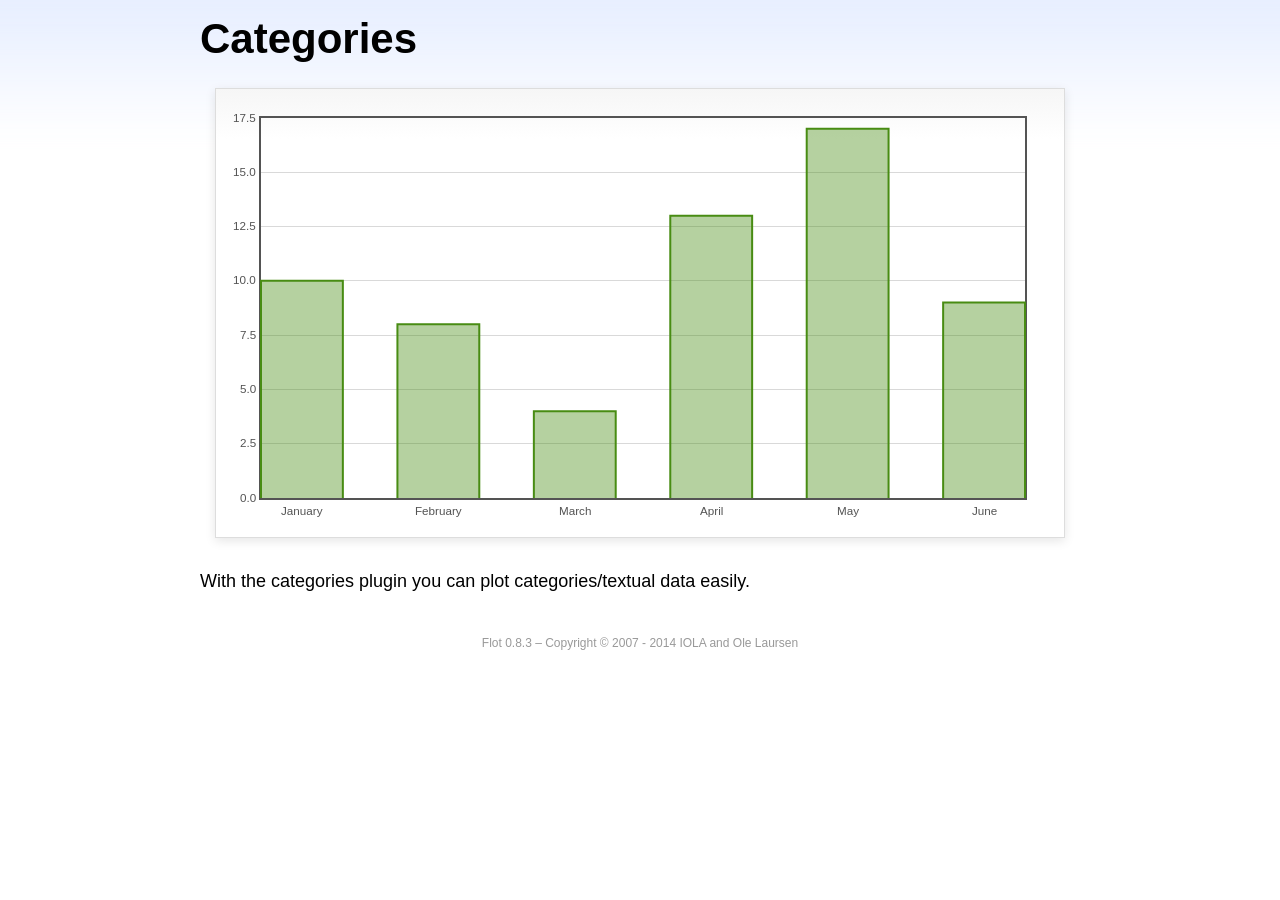
<file: admin/assets/libs/flot/examples/categories/index.html>
<!DOCTYPE html PUBLIC "-//W3C//DTD HTML 4.01//EN" "http://www.w3.org/TR/html4/strict.dtd">
<html>
<head>
	<meta http-equiv="Content-Type" content="text/html; charset=utf-8">
	<title>Flot Examples: Categories</title>
	<link href="../examples.css" rel="stylesheet" type="text/css">
	<!--[if lte IE 8]><script language="javascript" type="text/javascript" src="../../excanvas.min.js"></script><![endif]-->
	<script language="javascript" type="text/javascript" src="../../jquery.js"></script>
	<script language="javascript" type="text/javascript" src="../../jquery.flot.js"></script>
	<script language="javascript" type="text/javascript" src="../../jquery.flot.categories.js"></script>
	<script type="text/javascript">

	$(function() {

		var data = [ ["January", 10], ["February", 8], ["March", 4], ["April", 13], ["May", 17], ["June", 9] ];

		$.plot("#placeholder", [ data ], {
			series: {
				bars: {
					show: true,
					barWidth: 0.6,
					align: "center"
				}
			},
			xaxis: {
				mode: "categories",
				tickLength: 0
			}
		});

		// Add the Flot version string to the footer

		$("#footer").prepend("Flot " + $.plot.version + " &ndash; ");
	});

	</script>
</head>
<body>

	<div id="header">
		<h2>Categories</h2>
	</div>

	<div id="content">

		<div class="demo-container">
			<div id="placeholder" class="demo-placeholder"></div>
		</div>

		<p>With the categories plugin you can plot categories/textual data easily.</p>

	</div>

	<div id="footer">
		Copyright &copy; 2007 - 2014 IOLA and Ole Laursen
	</div>

</body>
</html>
</file>
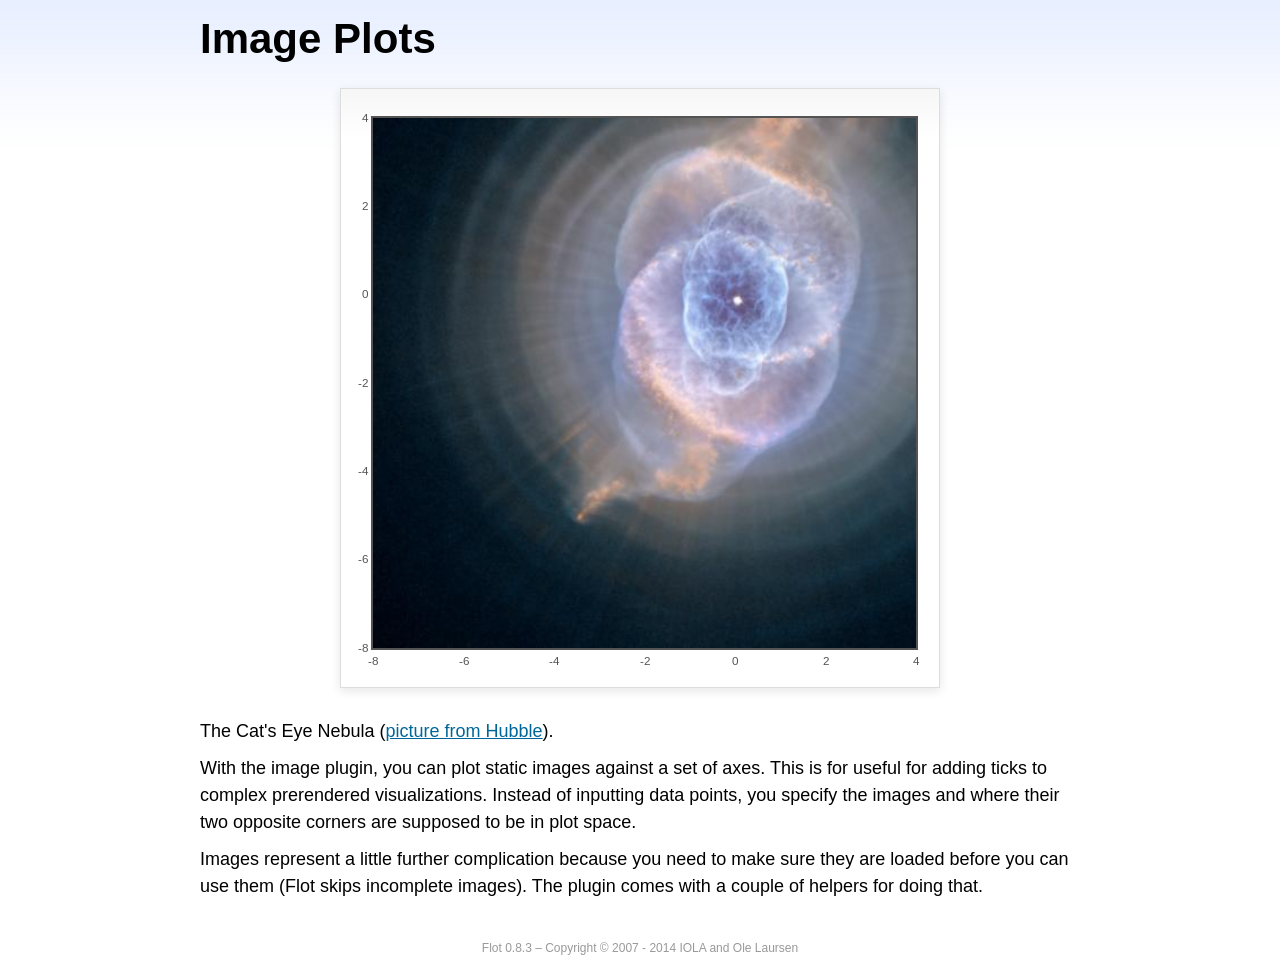
<file: admin/assets/libs/flot/examples/image/index.html>
<!DOCTYPE html PUBLIC "-//W3C//DTD HTML 4.01//EN" "http://www.w3.org/TR/html4/strict.dtd">
<html>
<head>
	<meta http-equiv="Content-Type" content="text/html; charset=utf-8">
	<title>Flot Examples: Image Plots</title>
	<link href="../examples.css" rel="stylesheet" type="text/css">
	<!--[if lte IE 8]><script language="javascript" type="text/javascript" src="../../excanvas.min.js"></script><![endif]-->
	<script language="javascript" type="text/javascript" src="../../jquery.js"></script>
	<script language="javascript" type="text/javascript" src="../../jquery.flot.js"></script>
	<script language="javascript" type="text/javascript" src="../../jquery.flot.image.js"></script>
	<script type="text/javascript">

	$(function() {

		var data = [[["hs-2004-27-a-large-web.jpg", -10, -10, 10, 10]]];

		var options = {
			series: {
				images: {
					show: true
				}
			},
			xaxis: {
				min: -8,
				max: 4
			},
			yaxis: {
				min: -8,
				max: 4
			}
		};

		$.plot.image.loadDataImages(data, options, function () {
			$.plot("#placeholder", data, options);
		});

		// Add the Flot version string to the footer

		$("#footer").prepend("Flot " + $.plot.version + " &ndash; ");
	});

	</script>
</head>
<body>

	<div id="header">
		<h2>Image Plots</h2>
	</div>

	<div id="content">

		<div class="demo-container" style="width:600px;height:600px;">
			<div id="placeholder" class="demo-placeholder"></div>
		</div>

		<p>The Cat's Eye Nebula (<a href="http://hubblesite.org/gallery/album/nebula/pr2004027a/">picture from Hubble</a>).</p>

		<p>With the image plugin, you can plot static images against a set of axes. This is for useful for adding ticks to complex prerendered visualizations. Instead of inputting data points, you specify the images and where their two opposite corners are supposed to be in plot space.</p>

		<p>Images represent a little further complication because you need to make sure they are loaded before you can use them (Flot skips incomplete images). The plugin comes with a couple of helpers for doing that.</p>

	</div>

	<div id="footer">
		Copyright &copy; 2007 - 2014 IOLA and Ole Laursen
	</div>

</body>
</html>
</file>
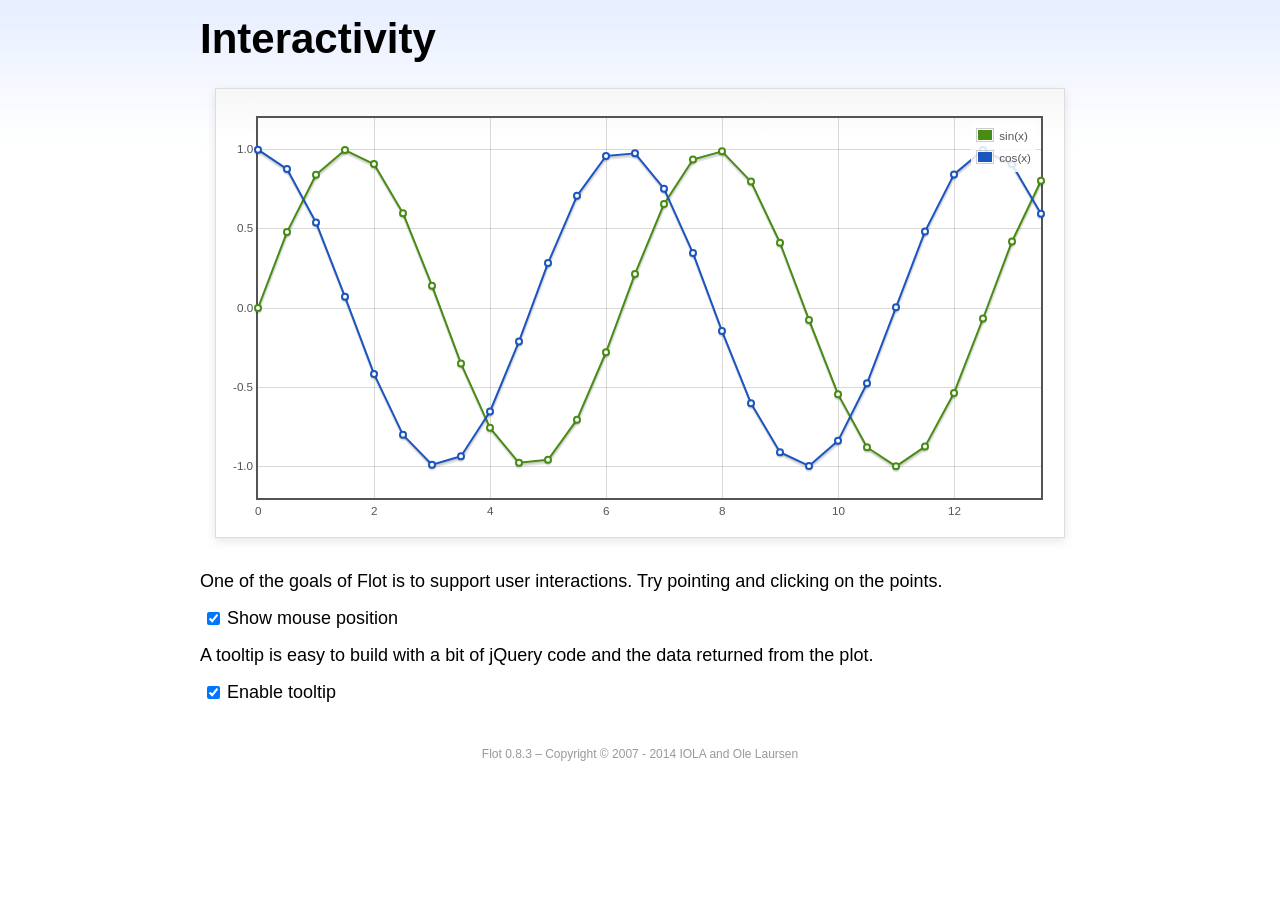
<file: admin/assets/libs/flot/examples/interacting/index.html>
<!DOCTYPE html PUBLIC "-//W3C//DTD HTML 4.01//EN" "http://www.w3.org/TR/html4/strict.dtd">
<html>
<head>
	<meta http-equiv="Content-Type" content="text/html; charset=utf-8">
	<title>Flot Examples: Interactivity</title>
	<link href="../examples.css" rel="stylesheet" type="text/css">
	<!--[if lte IE 8]><script language="javascript" type="text/javascript" src="../../excanvas.min.js"></script><![endif]-->
	<script language="javascript" type="text/javascript" src="../../jquery.js"></script>
	<script language="javascript" type="text/javascript" src="../../jquery.flot.js"></script>
	<script type="text/javascript">

	$(function() {

		var sin = [],
			cos = [];

		for (var i = 0; i < 14; i += 0.5) {
			sin.push([i, Math.sin(i)]);
			cos.push([i, Math.cos(i)]);
		}

		var plot = $.plot("#placeholder", [
			{ data: sin, label: "sin(x)"},
			{ data: cos, label: "cos(x)"}
		], {
			series: {
				lines: {
					show: true
				},
				points: {
					show: true
				}
			},
			grid: {
				hoverable: true,
				clickable: true
			},
			yaxis: {
				min: -1.2,
				max: 1.2
			}
		});

		$("<div id='tooltip'></div>").css({
			position: "absolute",
			display: "none",
			border: "1px solid #fdd",
			padding: "2px",
			"background-color": "#fee",
			opacity: 0.80
		}).appendTo("body");

		$("#placeholder").bind("plothover", function (event, pos, item) {

			if ($("#enablePosition:checked").length > 0) {
				var str = "(" + pos.x.toFixed(2) + ", " + pos.y.toFixed(2) + ")";
				$("#hoverdata").text(str);
			}

			if ($("#enableTooltip:checked").length > 0) {
				if (item) {
					var x = item.datapoint[0].toFixed(2),
						y = item.datapoint[1].toFixed(2);

					$("#tooltip").html(item.series.label + " of " + x + " = " + y)
						.css({top: item.pageY+5, left: item.pageX+5})
						.fadeIn(200);
				} else {
					$("#tooltip").hide();
				}
			}
		});

		$("#placeholder").bind("plotclick", function (event, pos, item) {
			if (item) {
				$("#clickdata").text(" - click point " + item.dataIndex + " in " + item.series.label);
				plot.highlight(item.series, item.datapoint);
			}
		});

		// Add the Flot version string to the footer

		$("#footer").prepend("Flot " + $.plot.version + " &ndash; ");
	});

	</script>
</head>
<body>
	<div id="header">
		<h2>Interactivity</h2>
	</div>

	<div id="content">

		<div class="demo-container">
			<div id="placeholder" class="demo-placeholder"></div>
		</div>

		<p>One of the goals of Flot is to support user interactions. Try pointing and clicking on the points.</p>

		<p>
			<label><input id="enablePosition" type="checkbox" checked="checked"></input>Show mouse position</label>
			<span id="hoverdata"></span>
			<span id="clickdata"></span>
		</p>

		<p>A tooltip is easy to build with a bit of jQuery code and the data returned from the plot.</p>

		<p><label><input id="enableTooltip" type="checkbox" checked="checked"></input>Enable tooltip</label></p>

	</div>

	<div id="footer">
		Copyright &copy; 2007 - 2014 IOLA and Ole Laursen
	</div>

</body>
</html>
</file>
<file: admin/assets/libs/flot/examples/examples.css>
* {	padding: 0; margin: 0; vertical-align: top; }

body {
	background: url(background.png) repeat-x;
	font: 18px/1.5em "proxima-nova", Helvetica, Arial, sans-serif;
}

a {	color: #069; }
a:hover { color: #28b; }

h2 {
	margin-top: 15px;
	font: normal 32px "omnes-pro", Helvetica, Arial, sans-serif;
}

h3 {
	margin-left: 30px;
	font: normal 26px "omnes-pro", Helvetica, Arial, sans-serif;
	color: #666;
}

p {
	margin-top: 10px;
}

button {
	font-size: 18px;
	padding: 1px 7px;
}

input {
	font-size: 18px;
}

input[type=checkbox] {
	margin: 7px;
}

#header {
	position: relative;
	width: 900px;
	margin: auto;
}

#header h2 {
	margin-left: 10px;
	vertical-align: middle;
	font-size: 42px;
	font-weight: bold;
	text-decoration: none;
	color: #000;
}

#content {
	width: 880px;
	margin: 0 auto;
	padding: 10px;
}

#footer {
	margin-top: 25px;
	margin-bottom: 10px;
	text-align: center;
	font-size: 12px;
	color: #999;
}

.demo-container {
	box-sizing: border-box;
	width: 850px;
	height: 450px;
	padding: 20px 15px 15px 15px;
	margin: 15px auto 30px auto;
	border: 1px solid #ddd;
	background: #fff;
	background: linear-gradient(#f6f6f6 0, #fff 50px);
	background: -o-linear-gradient(#f6f6f6 0, #fff 50px);
	background: -ms-linear-gradient(#f6f6f6 0, #fff 50px);
	background: -moz-linear-gradient(#f6f6f6 0, #fff 50px);
	background: -webkit-linear-gradient(#f6f6f6 0, #fff 50px);
	box-shadow: 0 3px 10px rgba(0,0,0,0.15);
	-o-box-shadow: 0 3px 10px rgba(0,0,0,0.1);
	-ms-box-shadow: 0 3px 10px rgba(0,0,0,0.1);
	-moz-box-shadow: 0 3px 10px rgba(0,0,0,0.1);
	-webkit-box-shadow: 0 3px 10px rgba(0,0,0,0.1);
}

.demo-placeholder {
	width: 100%;
	height: 100%;
	font-size: 14px;
	line-height: 1.2em;
}

.legend table {
	border-spacing: 5px;
}
</file>
